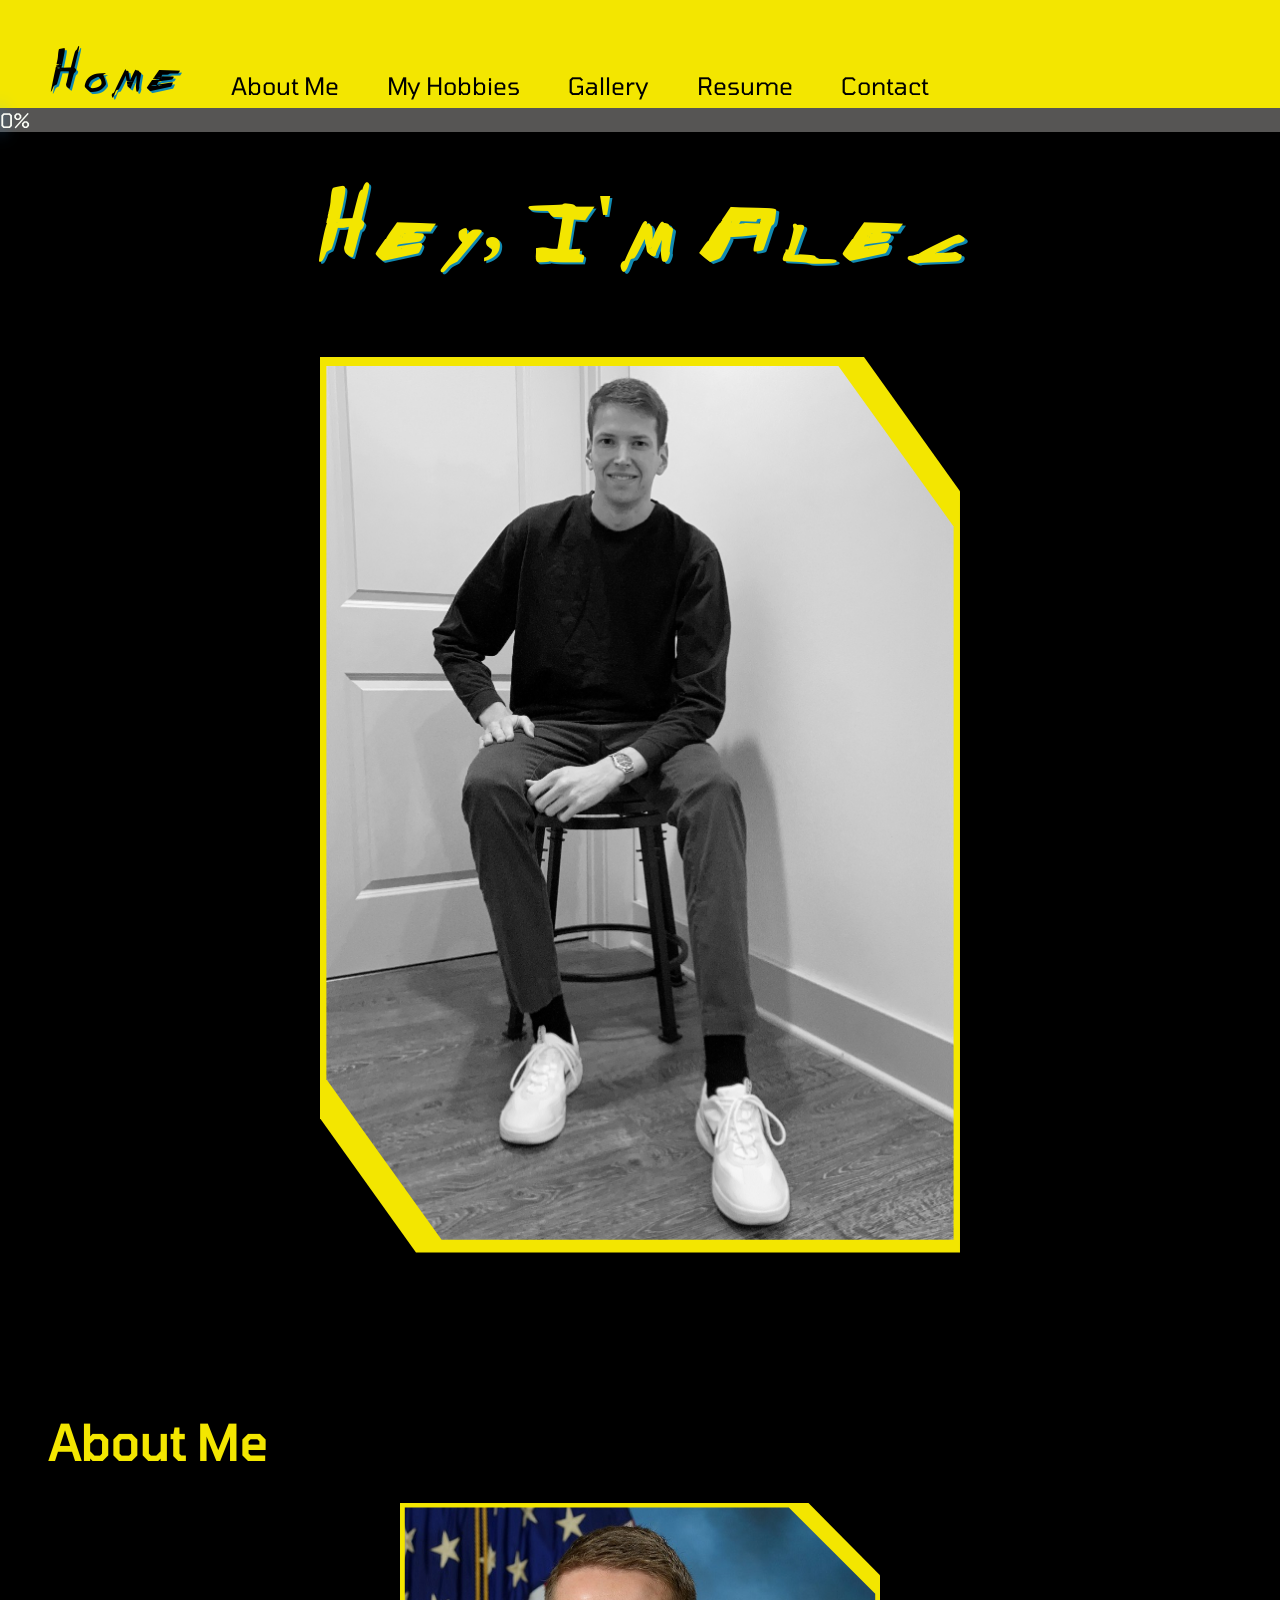
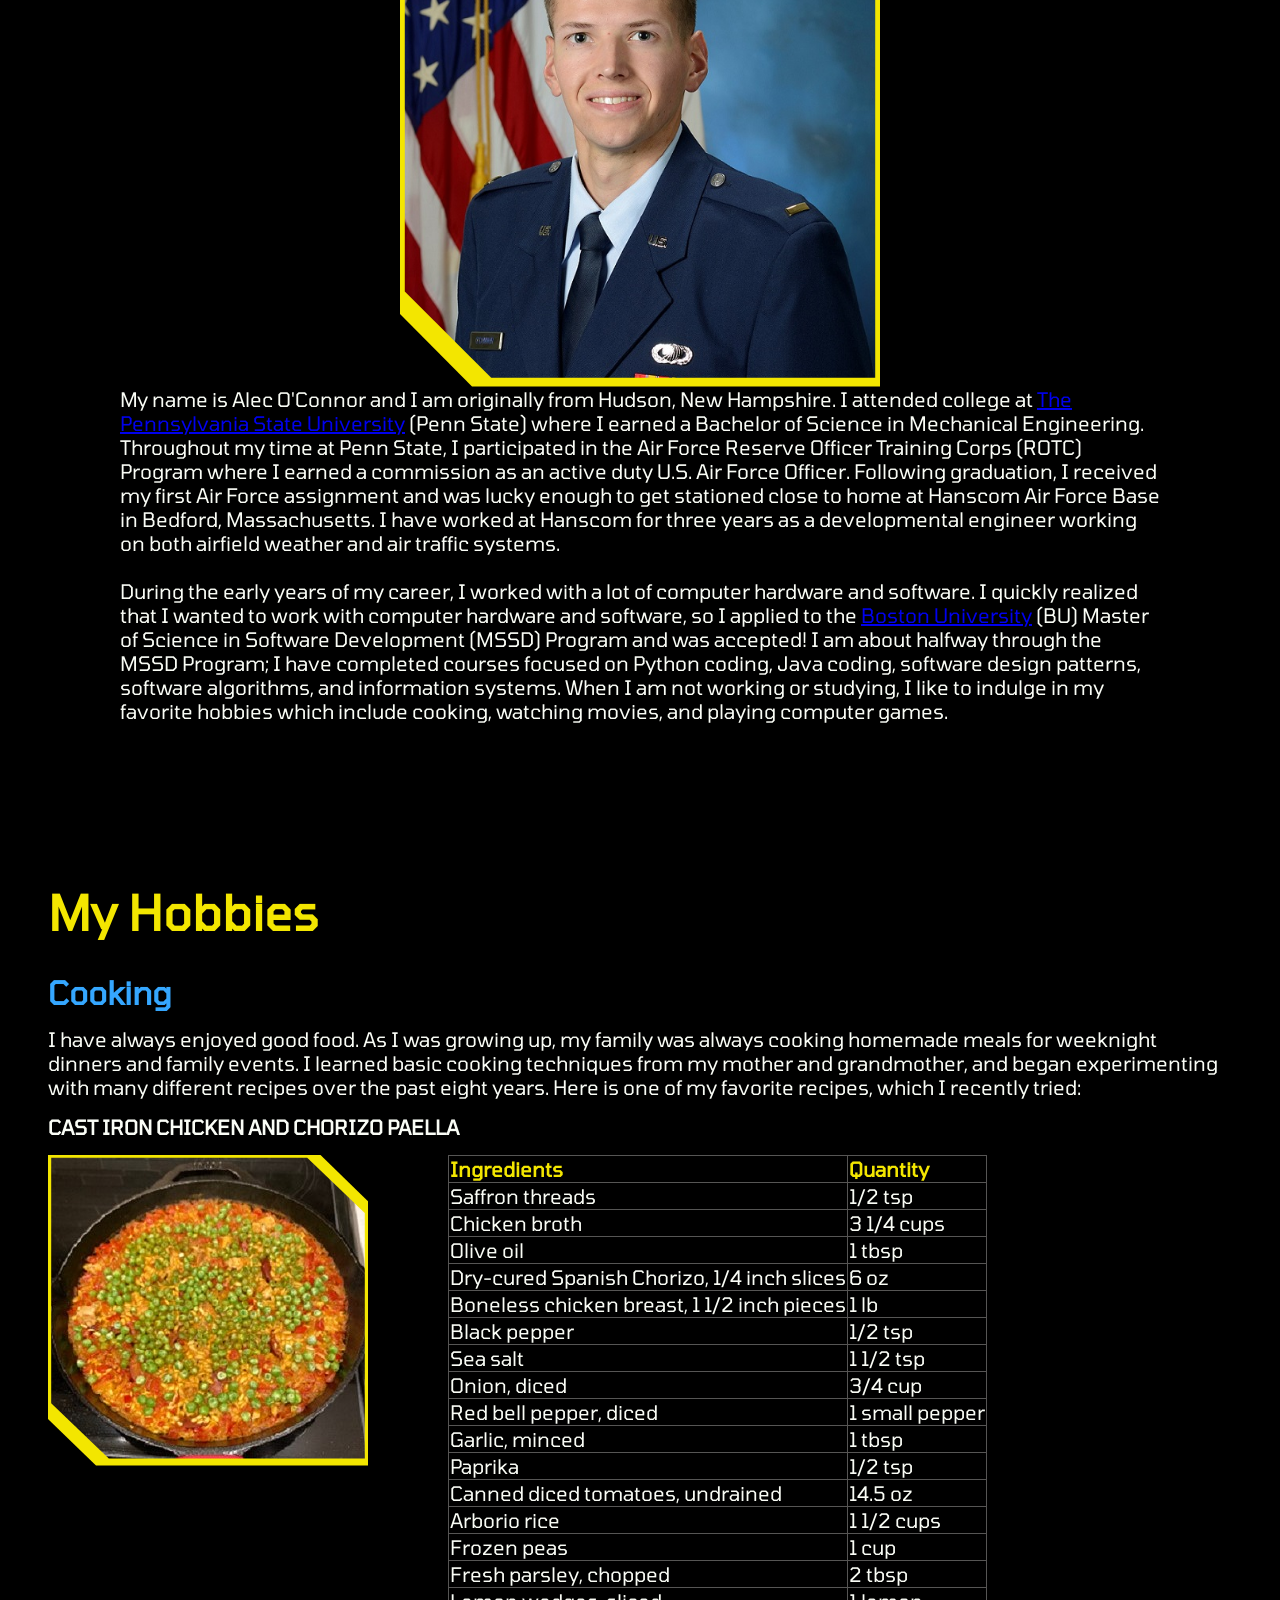
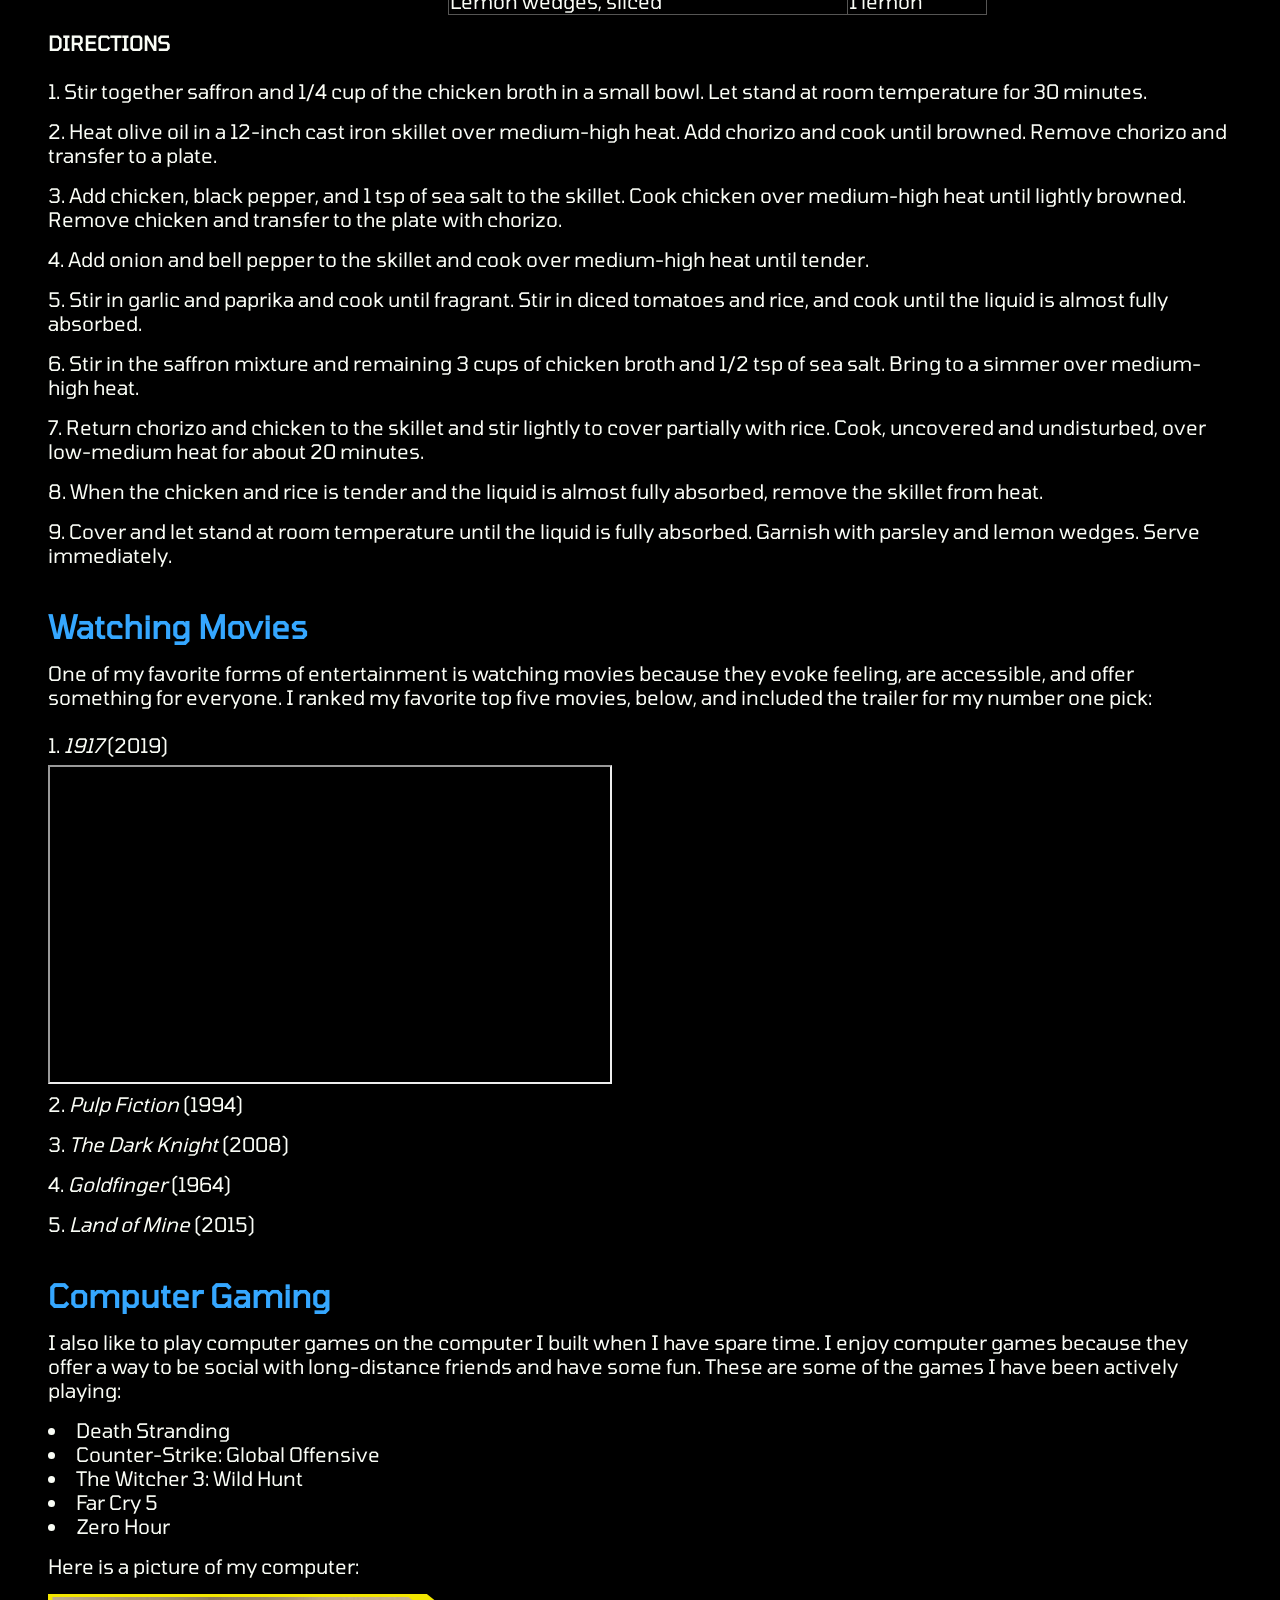
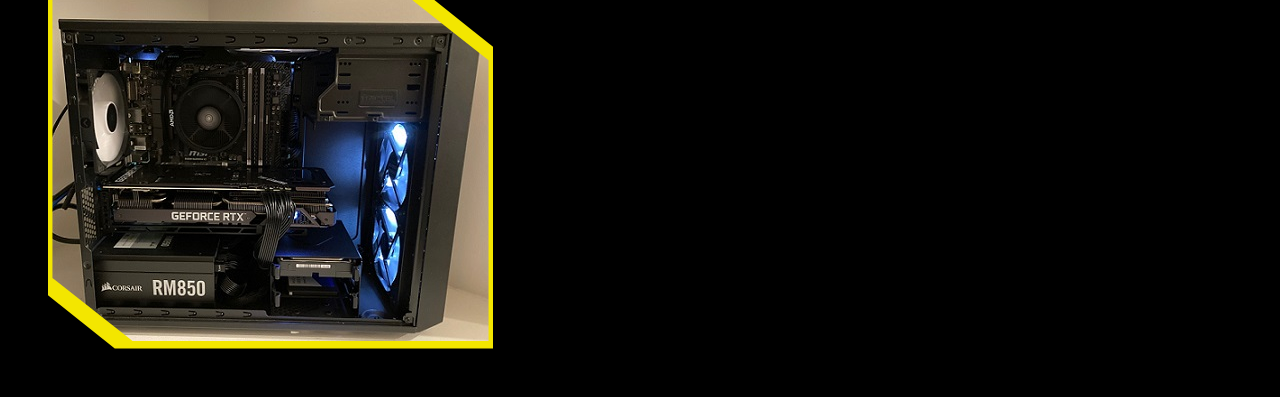
<file: index.html>
<!DOCTYPE html>
<html lang="en">
<head>
    <meta charset="UTF-8">
    <meta http-equiv="X-UA-Compatible" content="IE=edge">
    <meta name="viewport" content="width=device-width, initial-scale=1.0">
    <title>Alec's Website</title>
    <link href="style/stylesheet.css" rel="stylesheet">
    <script src="script/homescript.js" defer></script>
</head>
<body>
    <a id="home"></a>
    <header>
        <nav class="navContainer">
            <a id="homeNav" href="#home">Home</a>
            <a href="#aboutMe">About Me</a>
            <a href="#myHobbies">My Hobbies</a>
            <a href="gallery.html">Gallery</a>
            <a href="resume.html">Resume</a>
            <a href="contact.html">Contact</a>
        </nav>
        <div class="progressBar">
            <div class="progressBarInner">0%</div>
        </div>
    </header>
    <section class="titleContainer">
        <h1>Hey, I'm Alec</h1>
        <figure class="polygon">
            <img id="alecIndex" class="clipped" src="images/alecindex.jpeg" alt="A picture of Alec on a barstool."/>
        </figure>
    </section>
    <section id="aboutMe">
        <article class="aboutMeContainer">
            <h2>About Me</h2>
            <figure class="polygon">
                <img id="alecAF" class="clipped" src="images/alecairforce.jpg" alt="Alec's official Air Force photo."/>
            </figure>
            <p>
                My name is Alec O'Connor and I am originally from Hudson, New Hampshire. 
                I attended college at <a href="https://www.psu.edu/">The Pennsylvania 
                State University</a> (Penn State) where I earned a Bachelor of Science in 
                Mechanical Engineering. Throughout my time at Penn State, I 
                participated in the Air Force Reserve Officer Training Corps (ROTC) 
                Program where I earned a commission as an active duty U.S. Air Force 
                Officer. Following graduation, I received my first Air Force assignment 
                and was lucky enough to get stationed close to home at Hanscom Air Force 
                Base in Bedford, Massachusetts. I have worked at Hanscom for three years 
                as a developmental engineer working on both airfield weather and air 
                traffic systems.
                <br><br>
                During the early years of my career, I worked with a lot of computer hardware 
                and software. I quickly realized that I wanted to work with computer 
                hardware and software, so I applied to the <a href="https://www.bu.edu/">
                Boston University</a> (BU) Master of Science in Software Development 
                (MSSD) Program and was accepted! I am about halfway through the MSSD 
                Program; I have completed courses focused on Python coding, Java coding, 
                software design patterns, software algorithms, and information systems. 
                When I am not working or studying, I like to indulge in my favorite 
                hobbies which include cooking, watching movies, and playing computer games.
            </p>
        </article>
    </section>
    <section class="hobbyContainer">
        <h2 id="myHobbies">My Hobbies</h2>
        <article class="cookingContainer">
            <h3>Cooking</h3>
            <p>
                I have always enjoyed good food. As I was growing up, my family was 
                always cooking homemade meals for weeknight dinners and family events. 
                I learned basic cooking techniques from my mother and grandmother, and 
                began experimenting with many different recipes over the past eight years. 
                Here is one of my favorite recipes, which I recently tried:
            </p>
            <h4>Cast Iron Chicken and Chorizo Paella</h4>
            <figure class="polygon">
                <img id="paella" class="clipped" src="images/paella.jpg" alt="Cast iron chicken and chorizo paella dish"/>
            </figure>
            <table>
                <thead>
                    <tr>
                        <th scope="col">Ingredients</th>
                        <th scope="col">Quantity</th>
                    </tr>
                </thead>
                <tbody>
                    <tr>
                        <td>Saffron threads</td>
                        <td>1/2 tsp</td>
                    </tr>
                    <tr>
                        <td>Chicken broth</td>
                        <td>3 1/4 cups</td>
                    </tr>
                    <tr>
                        <td>Olive oil</td>
                        <td>1 tbsp</td>
                    </tr>
                    <tr>
                        <td>Dry-cured Spanish Chorizo, 1/4 inch slices</td>
                        <td>6 oz</td>
                    </tr>
                    <tr>
                        <td>Boneless chicken breast, 1 1/2 inch pieces</td>
                        <td>1 lb</td>
                    </tr>
                    <tr>
                        <td>Black pepper</td>
                        <td>1/2 tsp</td>
                    </tr>
                    <tr>
                        <td>Sea salt</td>
                        <td>1 1/2 tsp</td>
                    </tr>
                    <tr>
                        <td>Onion, diced</td>
                        <td>3/4 cup</td>
                    </tr>
                    <tr>
                        <td>Red bell pepper, diced</td>
                        <td>1 small pepper</td>
                    </tr>
                    <tr>
                        <td>Garlic, minced</td>
                        <td>1 tbsp</td>
                    </tr>
                    <tr>
                        <td>Paprika</td>
                        <td>1/2 tsp</td>
                    </tr>
                    <tr>
                        <td>Canned diced tomatoes, undrained</td>
                        <td>14.5 oz</td>
                    </tr>
                    <tr>
                        <td>Arborio rice</td>
                        <td>1 1/2 cups</td>
                    </tr>
                    <tr>
                        <td>Frozen peas</td>
                        <td>1 cup</td>
                    </tr>
                    <tr>
                        <td>Fresh parsley, chopped</td>
                        <td>2 tbsp</td>
                    </tr>
                    <tr>
                        <td>Lemon wedges, sliced</td>
                        <td>1 lemon</td>
                    </tr>
                </tbody>
            </table>
            <h4>Directions</h4>
            <ol>
                <li>
                    Stir together saffron and 1/4 cup of the chicken broth in a 
                    small bowl. Let stand at room temperature for 30 minutes.
                </li>
                <li>
                    Heat olive oil in a 12-inch cast iron skillet over medium-high 
                    heat. Add chorizo and cook until browned. Remove chorizo and 
                    transfer to a plate.
                </li>
                <li>
                    Add chicken, black pepper, and 1 tsp of sea salt to the skillet. 
                    Cook chicken over medium-high heat until lightly browned. Remove 
                    chicken and transfer to the plate with chorizo.
                </li>
                <li>
                    Add onion and bell pepper to the skillet and cook over 
                    medium-high heat until tender.
                </li>
                <li>
                    Stir in garlic and paprika and cook until fragrant. Stir in 
                    diced tomatoes and rice, and cook until the liquid is almost 
                    fully absorbed.
                </li>
                <li>
                    Stir in the saffron mixture and remaining 3 cups of chicken 
                    broth and 1/2 tsp of sea salt. Bring to a simmer over 
                    medium-high heat.
                </li>
                <li>
                    Return chorizo and chicken to the skillet and stir lightly to 
                    cover partially with rice. Cook, uncovered and undisturbed, 
                    over low-medium heat for about 20 minutes.
                </li>
                <li>
                    When the chicken and rice is tender and the liquid is almost 
                    fully absorbed, remove the skillet from heat.
                </li>
                <li>
                    Cover and let stand at room temperature until the liquid is 
                    fully absorbed. Garnish with parsley and lemon wedges. 
                    Serve immediately.
                </li>
            </ol>
        </article>
        <article class="movieContainer">
            <h3>Watching Movies</h3>
            <p>
                One of my favorite forms of entertainment is watching movies because 
                they evoke feeling, are accessible, and offer something for everyone. 
                I ranked my favorite top five movies, below, and included the trailer 
                for my number one pick:
            </p>
            <ol>
                <li><i>1917</i> (2019)</li>
            </ol>
            <iframe width="560" height="315" src="https://www.youtube.com/embed/YqNYrYUiMfg" 
            title="YouTube video player" allow="accelerometer; autoplay; 
            clipboard-write; encrypted-media; gyroscope; picture-in-picture" 
            allowfullscreen>
            </iframe>
            <ol start="2">
                <li><i>Pulp Fiction</i> (1994)</li>
                <li><i>The Dark Knight</i> (2008)</li>
                <li><i>Goldfinger</i> (1964)</li>
                <li><i>Land of Mine</i> (2015)</li>
            </ol>
        </article>
        <article class="computerContainer">
            <h3>Computer Gaming</h3>
            <p class="indent">
                I also like to play computer games on the computer I built when I have 
                spare time. I enjoy computer games because they offer a way to be social 
                with long-distance friends and have some fun. These are some of the 
                games I have been actively playing:
            </p>
            <ul>
                <li>Death Stranding</li>
                <li>Counter-Strike: Global Offensive</li>
                <li>The Witcher 3: Wild Hunt</li>
                <li>Far Cry 5</li>
                <li>Zero Hour</li>
            </ul>
            <p>Here is a picture of my computer:</p>
            <figure class="polygon">
                <img id="computerImage" class="clipped" src="images/gamingpc.jpg" alt="Alec's gaming computer"/>
            </figure>
        </article>
    </section>
</body>
</html>
</file>
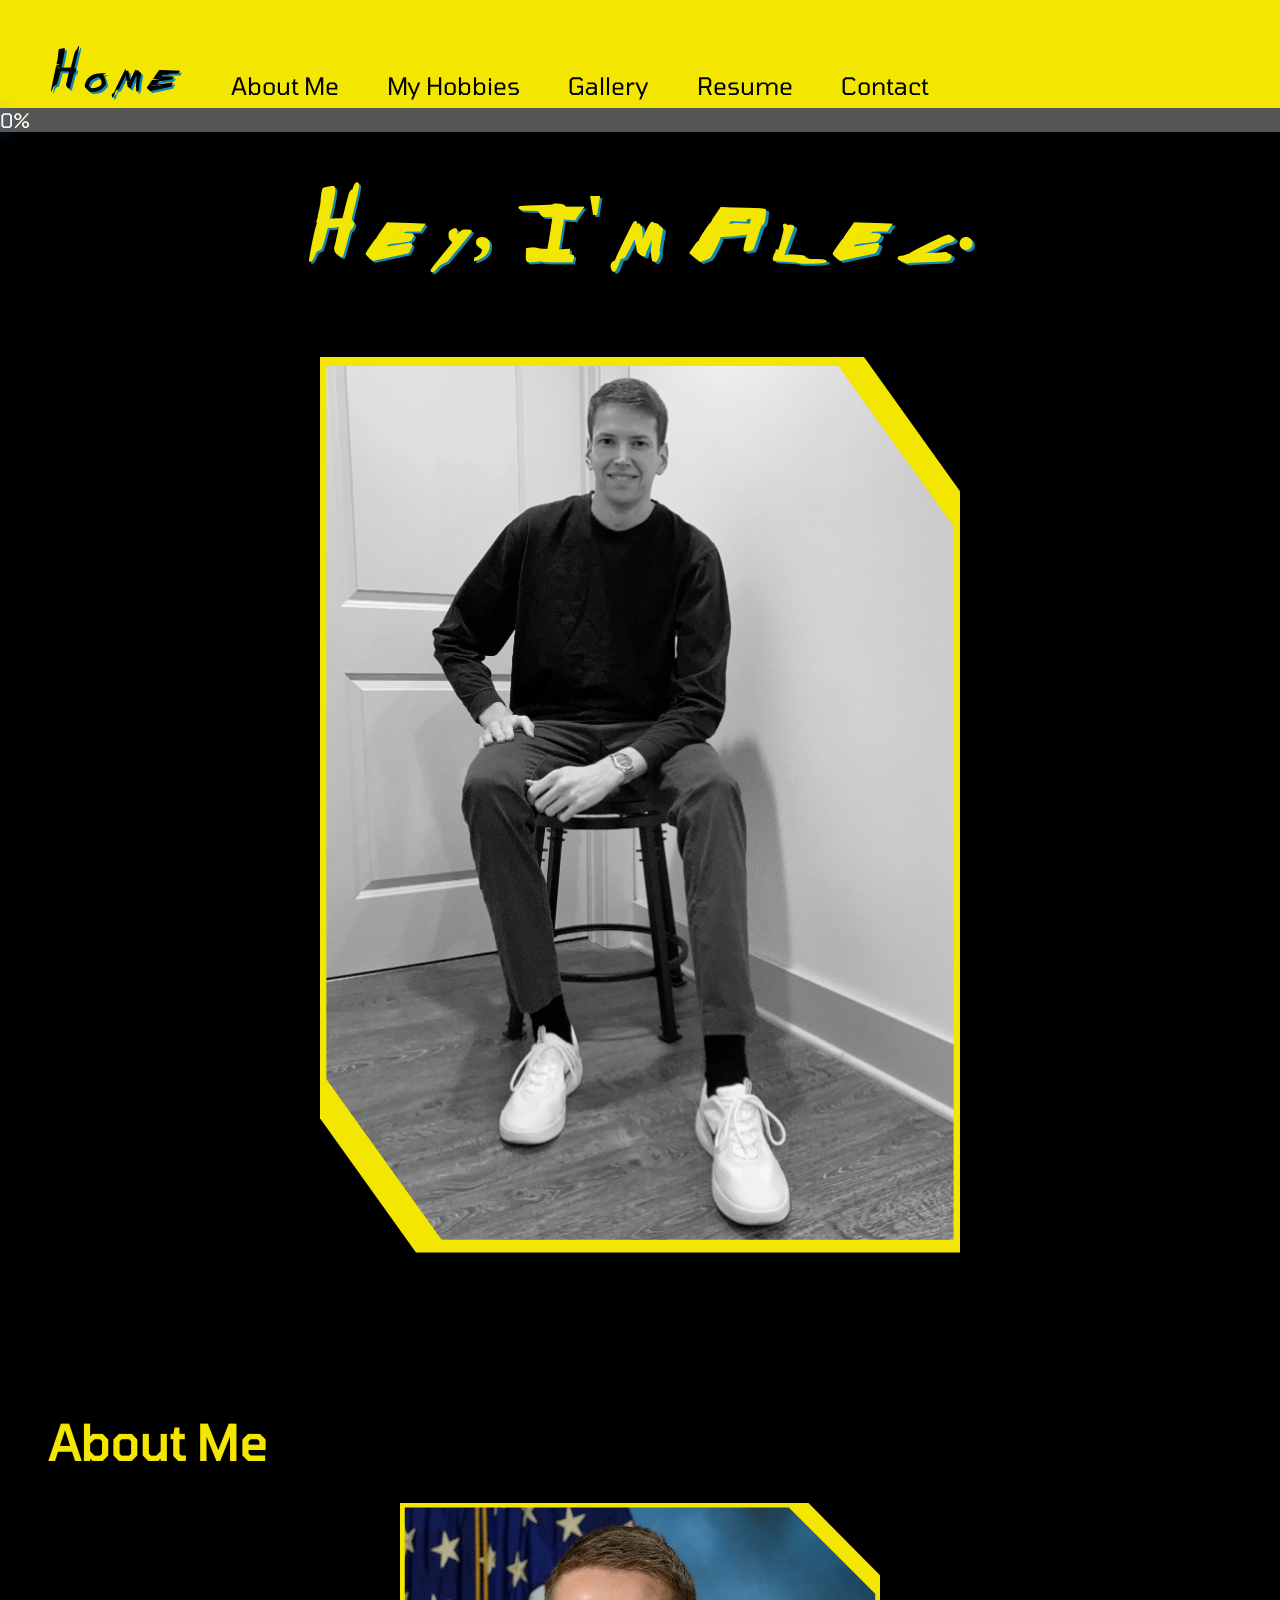
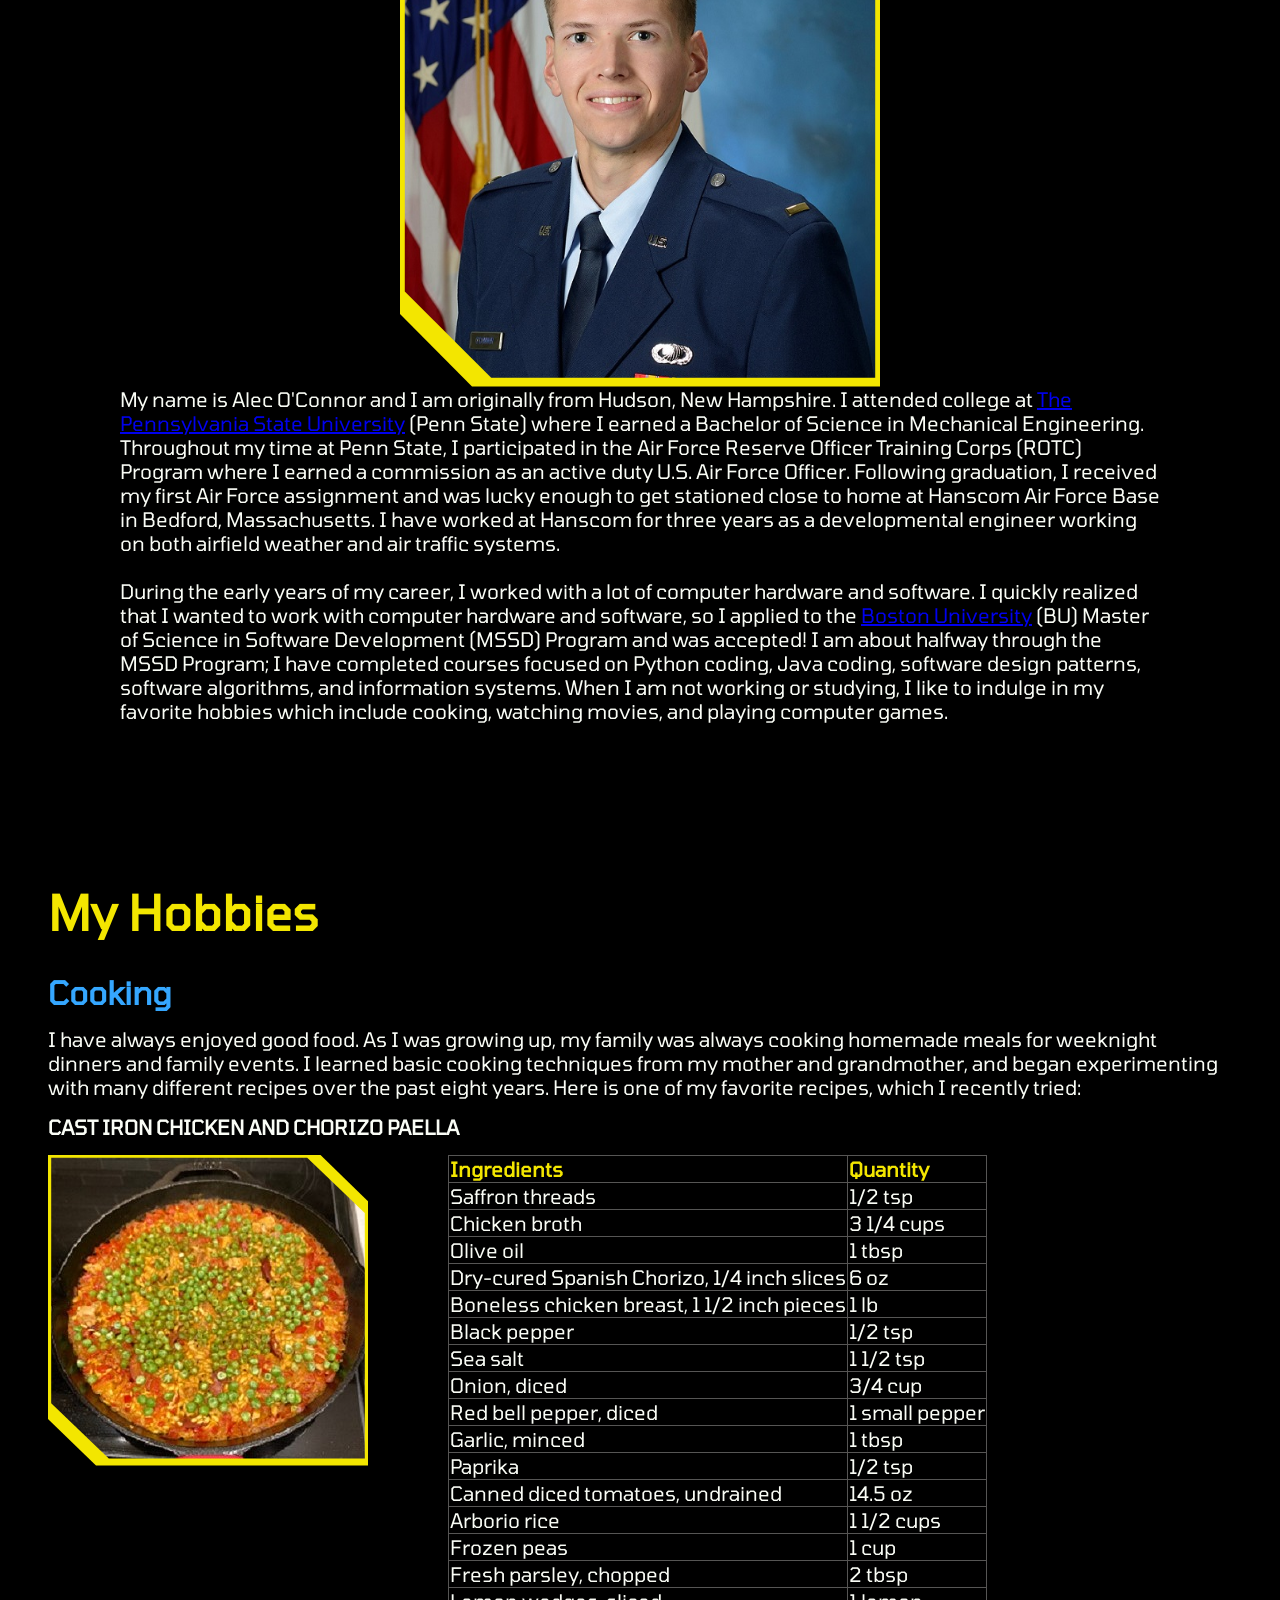
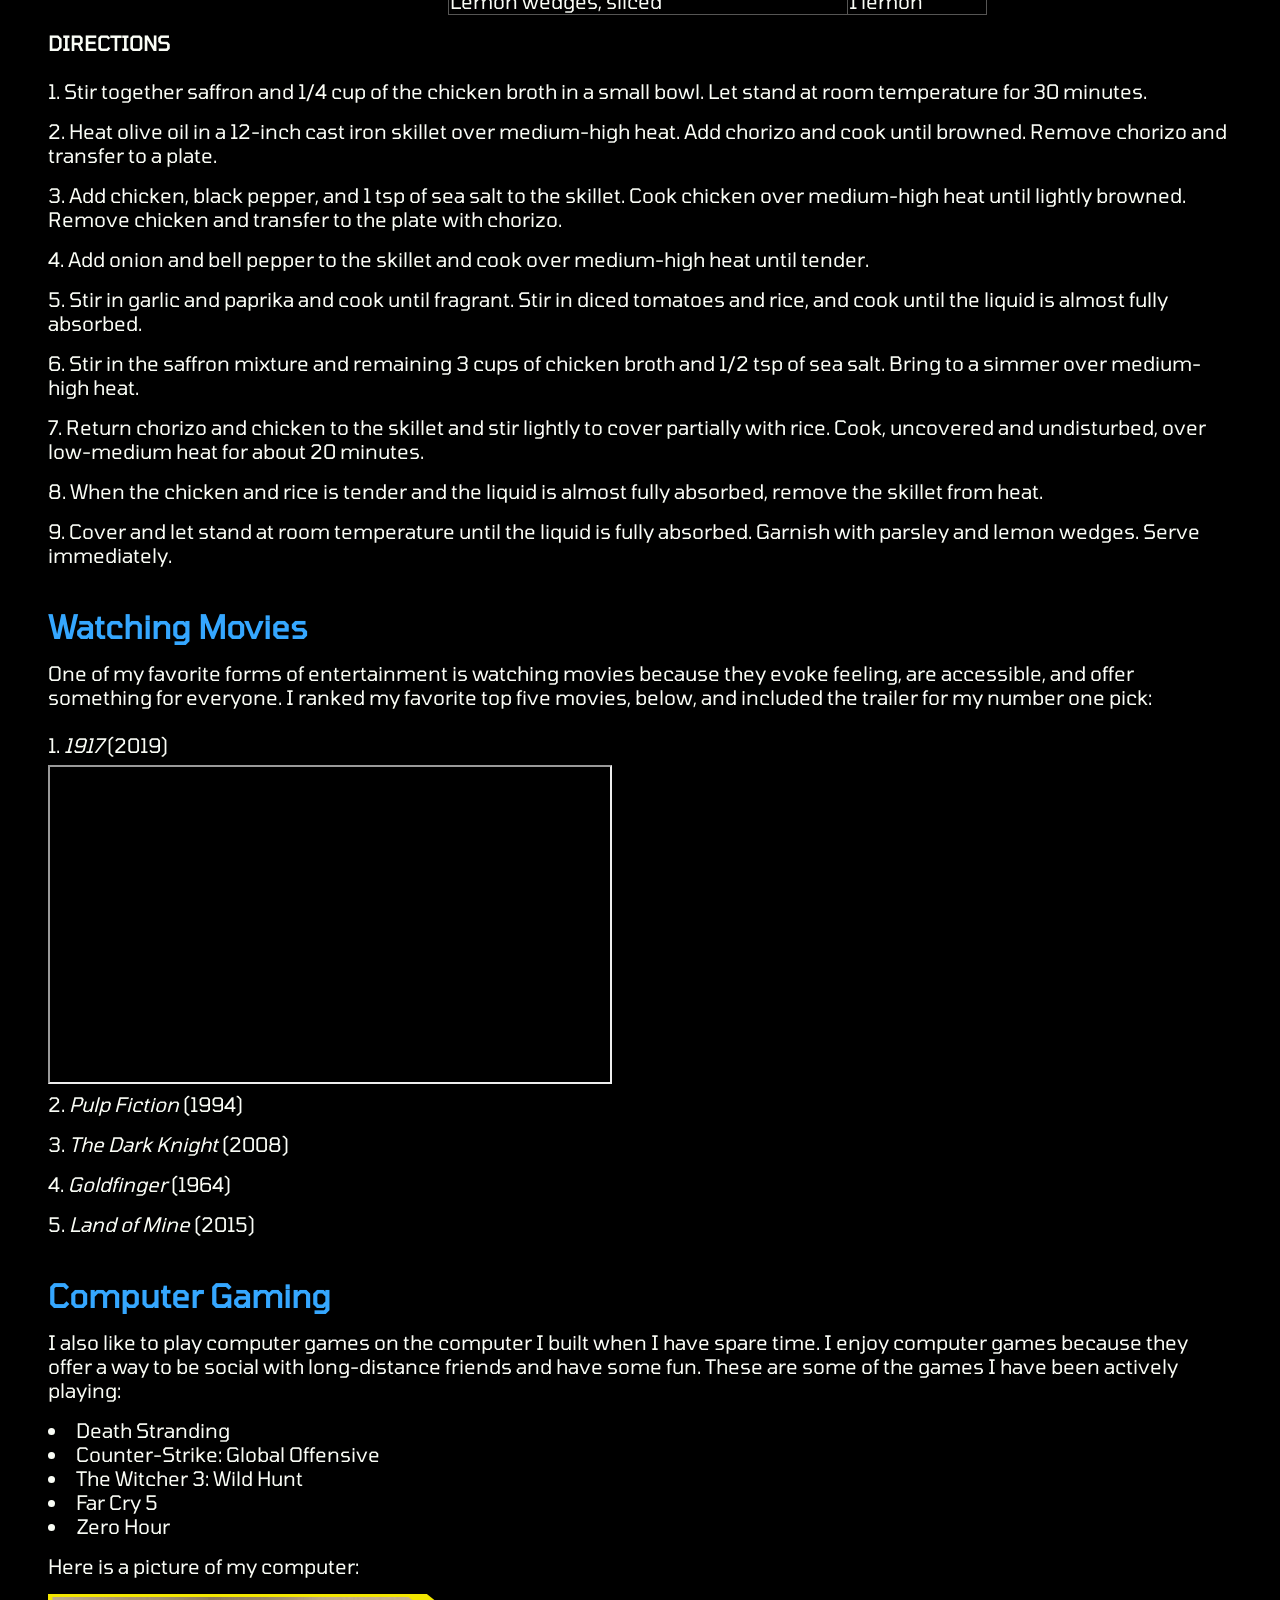
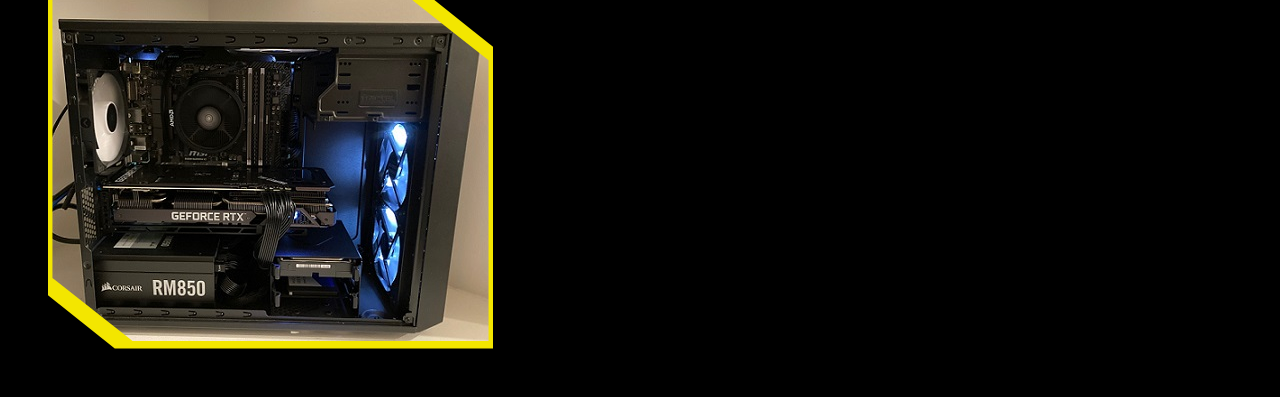
<file: classproject/index.html>
<!DOCTYPE html>
<html lang="en">
<head>
    <meta charset="UTF-8">
    <meta http-equiv="X-UA-Compatible" content="IE=edge">
    <meta name="viewport" content="width=device-width, initial-scale=1.0">
    <title>Alec's Website</title>
    <link href="style/stylesheet.css" rel="stylesheet">
    <script src="script/homescript.js" defer></script>
</head>
<body>
    <a id="home"></a>
    <header>
        <nav class="navContainer">
            <a id="homeNav" href="#home">Home</a>
            <a href="#aboutMe">About Me</a>
            <a href="#myHobbies">My Hobbies</a>
            <a href="gallery.html">Gallery</a>
            <a href="resume.html">Resume</a>
            <a href="contact.html">Contact</a>
        </nav>
        <div class="progressBar">
            <div class="progressBarInner">0%</div>
        </div>
    </header>
    <section class="titleContainer">
        <h1>Hey, I'm Alec.</h1>
        <figure class="polygon">
            <img id="alecIndex" class="clipped" src="images/alecindex.jpeg" alt="A picture of Alec on a barstool."/>
        </figure>
    </section>
    <section id="aboutMe">
        <article class="aboutMeContainer">
            <h2>About Me</h2>
            <figure class="polygon">
                <img id="alecAF" class="clipped" src="images/alecairforce.jpg" alt="Alec's official Air Force photo."/>
            </figure>
            <p>
                My name is Alec O'Connor and I am originally from Hudson, New Hampshire. 
                I attended college at <a href="https://www.psu.edu/">The Pennsylvania 
                State University</a> (Penn State) where I earned a Bachelor of Science in 
                Mechanical Engineering. Throughout my time at Penn State, I 
                participated in the Air Force Reserve Officer Training Corps (ROTC) 
                Program where I earned a commission as an active duty U.S. Air Force 
                Officer. Following graduation, I received my first Air Force assignment 
                and was lucky enough to get stationed close to home at Hanscom Air Force 
                Base in Bedford, Massachusetts. I have worked at Hanscom for three years 
                as a developmental engineer working on both airfield weather and air 
                traffic systems.
                <br><br>
                During the early years of my career, I worked with a lot of computer hardware 
                and software. I quickly realized that I wanted to work with computer 
                hardware and software, so I applied to the <a href="https://www.bu.edu/">
                Boston University</a> (BU) Master of Science in Software Development 
                (MSSD) Program and was accepted! I am about halfway through the MSSD 
                Program; I have completed courses focused on Python coding, Java coding, 
                software design patterns, software algorithms, and information systems. 
                When I am not working or studying, I like to indulge in my favorite 
                hobbies which include cooking, watching movies, and playing computer games.
            </p>
        </article>
    </section>
    <section class="hobbyContainer">
        <h2 id="myHobbies">My Hobbies</h2>
        <article class="cookingContainer">
            <h3>Cooking</h3>
            <p>
                I have always enjoyed good food. As I was growing up, my family was 
                always cooking homemade meals for weeknight dinners and family events. 
                I learned basic cooking techniques from my mother and grandmother, and 
                began experimenting with many different recipes over the past eight years. 
                Here is one of my favorite recipes, which I recently tried:
            </p>
            <h4>Cast Iron Chicken and Chorizo Paella</h4>
            <figure class="polygon">
                <img id="paella" class="clipped" src="images/paella.jpg" alt="Cast iron chicken and chorizo paella dish"/>
            </figure>
            <table>
                <thead>
                    <tr>
                        <th scope="col">Ingredients</th>
                        <th scope="col">Quantity</th>
                    </tr>
                </thead>
                <tbody>
                    <tr>
                        <td>Saffron threads</td>
                        <td>1/2 tsp</td>
                    </tr>
                    <tr>
                        <td>Chicken broth</td>
                        <td>3 1/4 cups</td>
                    </tr>
                    <tr>
                        <td>Olive oil</td>
                        <td>1 tbsp</td>
                    </tr>
                    <tr>
                        <td>Dry-cured Spanish Chorizo, 1/4 inch slices</td>
                        <td>6 oz</td>
                    </tr>
                    <tr>
                        <td>Boneless chicken breast, 1 1/2 inch pieces</td>
                        <td>1 lb</td>
                    </tr>
                    <tr>
                        <td>Black pepper</td>
                        <td>1/2 tsp</td>
                    </tr>
                    <tr>
                        <td>Sea salt</td>
                        <td>1 1/2 tsp</td>
                    </tr>
                    <tr>
                        <td>Onion, diced</td>
                        <td>3/4 cup</td>
                    </tr>
                    <tr>
                        <td>Red bell pepper, diced</td>
                        <td>1 small pepper</td>
                    </tr>
                    <tr>
                        <td>Garlic, minced</td>
                        <td>1 tbsp</td>
                    </tr>
                    <tr>
                        <td>Paprika</td>
                        <td>1/2 tsp</td>
                    </tr>
                    <tr>
                        <td>Canned diced tomatoes, undrained</td>
                        <td>14.5 oz</td>
                    </tr>
                    <tr>
                        <td>Arborio rice</td>
                        <td>1 1/2 cups</td>
                    </tr>
                    <tr>
                        <td>Frozen peas</td>
                        <td>1 cup</td>
                    </tr>
                    <tr>
                        <td>Fresh parsley, chopped</td>
                        <td>2 tbsp</td>
                    </tr>
                    <tr>
                        <td>Lemon wedges, sliced</td>
                        <td>1 lemon</td>
                    </tr>
                </tbody>
            </table>
            <h4>Directions</h4>
            <ol>
                <li>
                    Stir together saffron and 1/4 cup of the chicken broth in a 
                    small bowl. Let stand at room temperature for 30 minutes.
                </li>
                <li>
                    Heat olive oil in a 12-inch cast iron skillet over medium-high 
                    heat. Add chorizo and cook until browned. Remove chorizo and 
                    transfer to a plate.
                </li>
                <li>
                    Add chicken, black pepper, and 1 tsp of sea salt to the skillet. 
                    Cook chicken over medium-high heat until lightly browned. Remove 
                    chicken and transfer to the plate with chorizo.
                </li>
                <li>
                    Add onion and bell pepper to the skillet and cook over 
                    medium-high heat until tender.
                </li>
                <li>
                    Stir in garlic and paprika and cook until fragrant. Stir in 
                    diced tomatoes and rice, and cook until the liquid is almost 
                    fully absorbed.
                </li>
                <li>
                    Stir in the saffron mixture and remaining 3 cups of chicken 
                    broth and 1/2 tsp of sea salt. Bring to a simmer over 
                    medium-high heat.
                </li>
                <li>
                    Return chorizo and chicken to the skillet and stir lightly to 
                    cover partially with rice. Cook, uncovered and undisturbed, 
                    over low-medium heat for about 20 minutes.
                </li>
                <li>
                    When the chicken and rice is tender and the liquid is almost 
                    fully absorbed, remove the skillet from heat.
                </li>
                <li>
                    Cover and let stand at room temperature until the liquid is 
                    fully absorbed. Garnish with parsley and lemon wedges. 
                    Serve immediately.
                </li>
            </ol>
        </article>
        <article class="movieContainer">
            <h3>Watching Movies</h3>
            <p>
                One of my favorite forms of entertainment is watching movies because 
                they evoke feeling, are accessible, and offer something for everyone. 
                I ranked my favorite top five movies, below, and included the trailer 
                for my number one pick:
            </p>
            <ol>
                <li><i>1917</i> (2019)</li>
            </ol>
            <iframe width="560" height="315" src="https://www.youtube.com/embed/YqNYrYUiMfg" 
            title="YouTube video player" allow="accelerometer; autoplay; 
            clipboard-write; encrypted-media; gyroscope; picture-in-picture" 
            allowfullscreen>
            </iframe>
            <ol start="2">
                <li><i>Pulp Fiction</i> (1994)</li>
                <li><i>The Dark Knight</i> (2008)</li>
                <li><i>Goldfinger</i> (1964)</li>
                <li><i>Land of Mine</i> (2015)</li>
            </ol>
        </article>
        <article class="computerContainer">
            <h3>Computer Gaming</h3>
            <p class="indent">
                I also like to play computer games on the computer I built when I have 
                spare time. I enjoy computer games because they offer a way to be social 
                with long-distance friends and have some fun. These are some of the 
                games I have been actively playing:
            </p>
            <ul>
                <li>Death Stranding</li>
                <li>Counter-Strike: Global Offensive</li>
                <li>The Witcher 3: Wild Hunt</li>
                <li>Far Cry 5</li>
                <li>Zero Hour</li>
            </ul>
            <p>Here is a picture of my computer:</p>
            <figure class="polygon">
                <img id="computerImage" class="clipped" src="images/gamingpc.jpg" alt="Alec's gaming computer"/>
            </figure>
        </article>
    </section>
</body>
</html>
</file>
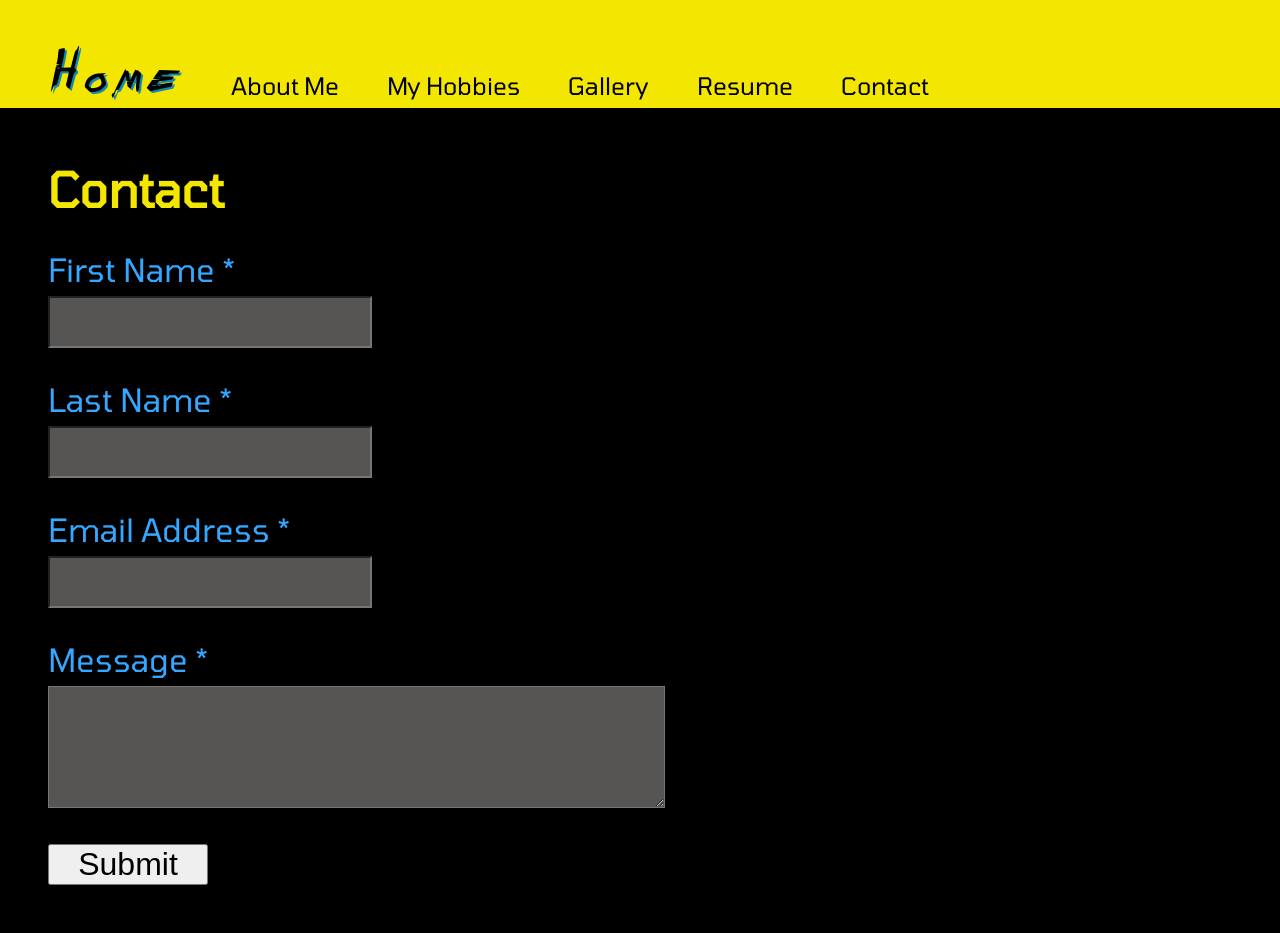
<file: contact.html>
<!DOCTYPE html>
<html lang="en">
<head>
    <meta charset="UTF-8">
    <meta http-equiv="X-UA-Compatible" content="IE=edge">
    <meta name="viewport" content="width=device-width, initial-scale=1.0">
    <title>Contact</title>
    <link href="style/stylesheet.css" rel="stylesheet">
    <script src="script/formvalidation.js" defer></script>
</head>
<body>
    <header>
        <nav class="navContainer">
            <a id="homeNav" href="index.html">Home</a>
            <a href="index.html#aboutMe">About Me</a>
            <a href="index.html#myHobbies">My Hobbies</a>
            <a href="gallery.html">Gallery</a>
            <a href="resume.html">Resume</a>
            <a href="contact.html">Contact</a>
        </nav>
    </header>
    <section>
        <form id="contactForm" name="contactForm" class="formContainer" action="" method="" novalidate>
            <h2>Contact</h2>
            <label for="firstName">First Name *</label>
            <p><input type="text" name="firstName" id="firstName" required></p>
            <p><span id=firstNameError></span></p>
            <label for="lastName">Last Name *</label>
            <p><input type="text" name="lastName" id="lastName" required></p>
            <p><span id=lastNameError></span></p>
            <label for="email">Email Address *</label>
            <p><input type="email" name="email" id="email" required></p>
            <p><span id="emailError"></span></p>
            <label for="message">Message *</label>
            <p><textarea name="message" id="message" cols="50" rows="5" required></textarea></p>
            <p><span id="messageError"></span></p>
            <button>Submit</button>
        </form>
    </section>
</body>
</html>
</file>
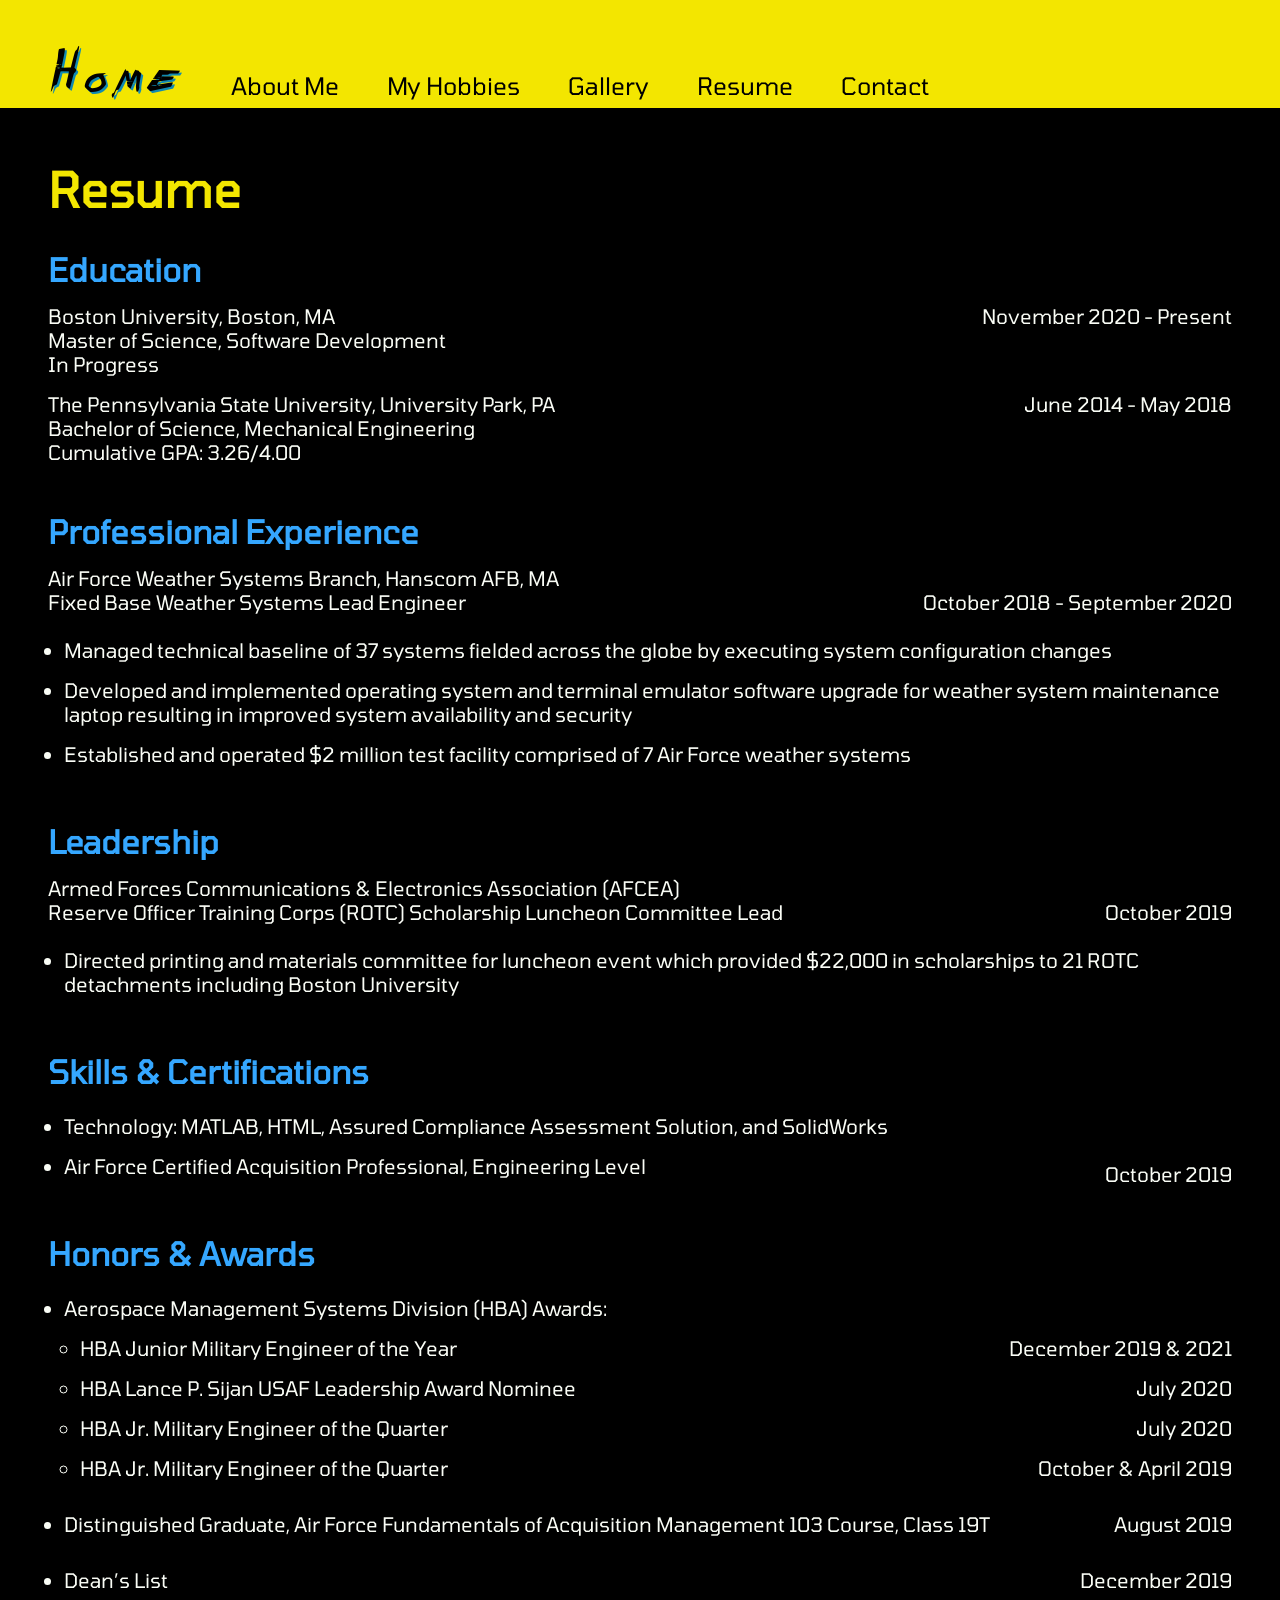
<file: resume.html>
<!DOCTYPE html>
<html lang="en">
<head>
    <meta charset="UTF-8">
    <meta http-equiv="X-UA-Compatible" content="IE=edge">
    <meta name="viewport" content="width=device-width, initial-scale=1.0">
    <title>Resume</title>
    <link href="style/stylesheet.css" rel="stylesheet">
</head>
<body>
    <header>
        <nav class="navContainer">
            <a id="homeNav" href="index.html">Home</a>
            <a href="index.html#aboutMe">About Me</a>
            <a href="index.html#myHobbies">My Hobbies</a>
            <a href="gallery.html">Gallery</a>
            <a href="resume.html">Resume</a>
            <a href="contact.html">Contact</a>
        </nav>
    </header>
    <article class="resumeContainer">
        <h2>Resume</h2>
        <section class="sectionContainer">
            <h3>Education</h3>
            <div class="educationBox">
                <p>Boston University, Boston, MA<br>
                    Master of Science, Software Development<br>
                    In Progress
                </p>
                <p>November 2020 - Present</p>
            </div>
            <div class="educationBox">
                <p>The Pennsylvania State University, University Park, PA<br>
                    Bachelor of Science, Mechanical Engineering<br>
                    Cumulative GPA: 3.26/4.00
                </p>
                <p>June 2014 - May 2018</p>
            </div>
        </section>
        <section class="sectionContainer">
            <h3>Professional Experience</h3>
            <div class="experienceBox">
                <p>Air Force Weather Systems Branch, Hanscom AFB, MA<br>
                    Fixed Base Weather Systems Lead Engineer
                </p>
                <p>October 2018 - September 2020</p>
            </div>
            <div class="experienceBox">
                <ul>
                    <li>Managed technical baseline of 37 systems fielded across the globe by executing system configuration changes</li>
                    <li>Developed and implemented operating system and terminal emulator software upgrade for weather system maintenance 
                        laptop resulting in improved system availability and security</li>
                    <li>Established and operated $2 million test facility comprised of 7 Air Force weather systems</li>
                </ul>
            </div>
        </section>
        <section class="sectionContainer">
            <h3>Leadership</h3>
            <div class="leadershipBox">
                <p>Armed Forces Communications & Electronics Association (AFCEA)<br>
                    Reserve Officer Training Corps (ROTC) Scholarship Luncheon Committee Lead
                </p>
                <p>October 2019</p>
            </div>
            <div class="leadershipBox">
                <ul>
                    <li>Directed printing and materials committee for luncheon event which provided $22,000 in scholarships to 21 ROTC detachments 
                        including Boston University</li>
                </ul>
            </div>
        </section>
        <section class="sectionContainer">
            <h3>Skills & Certifications</h3>
            <div class="skillsBox">
                <ul>
                    <li>Technology: MATLAB, HTML, Assured Compliance Assessment Solution, and SolidWorks</li>
                    <li>Air Force Certified Acquisition Professional, Engineering Level</li>
                </ul>
            <p>October 2019</p>
            </div>
        </section>
        <section class="sectionContainer">
            <h3>Honors & Awards</h3>
            <div class="honorsBox">
                <ul>
                    <li>Aerospace Management Systems Division (HBA) Awards:</li>
                    <ul>
                        <li>HBA Junior Military Engineer of the Year</li>
                        <li>HBA Lance P. Sijan USAF Leadership Award Nominee</li>
                        <li>HBA Jr. Military Engineer of the Quarter</li>
                        <li>HBA Jr. Military Engineer of the Quarter </li>
                    </ul>
                </ul>
                <p>
                    December 2019 & 2021<br>
                    July 2020<br>
                    July 2020<br>
                    October & April 2019
                </p>
            </div>
            <div class="honorsBox">
                <ul>
                    <li>Distinguished Graduate, Air Force Fundamentals of Acquisition Management 103 Course, Class 19T
                    </li>
                </ul>
                <p>
                    August 2019
                </p>
            </div>

            <div class="honorsBox">
                <ul>
                    <li>Dean’s List</li>
                </ul>
                <p>
                    December 2019
                </p>
            </div>
        </section>
    </article>
</body>
</html>
</file>
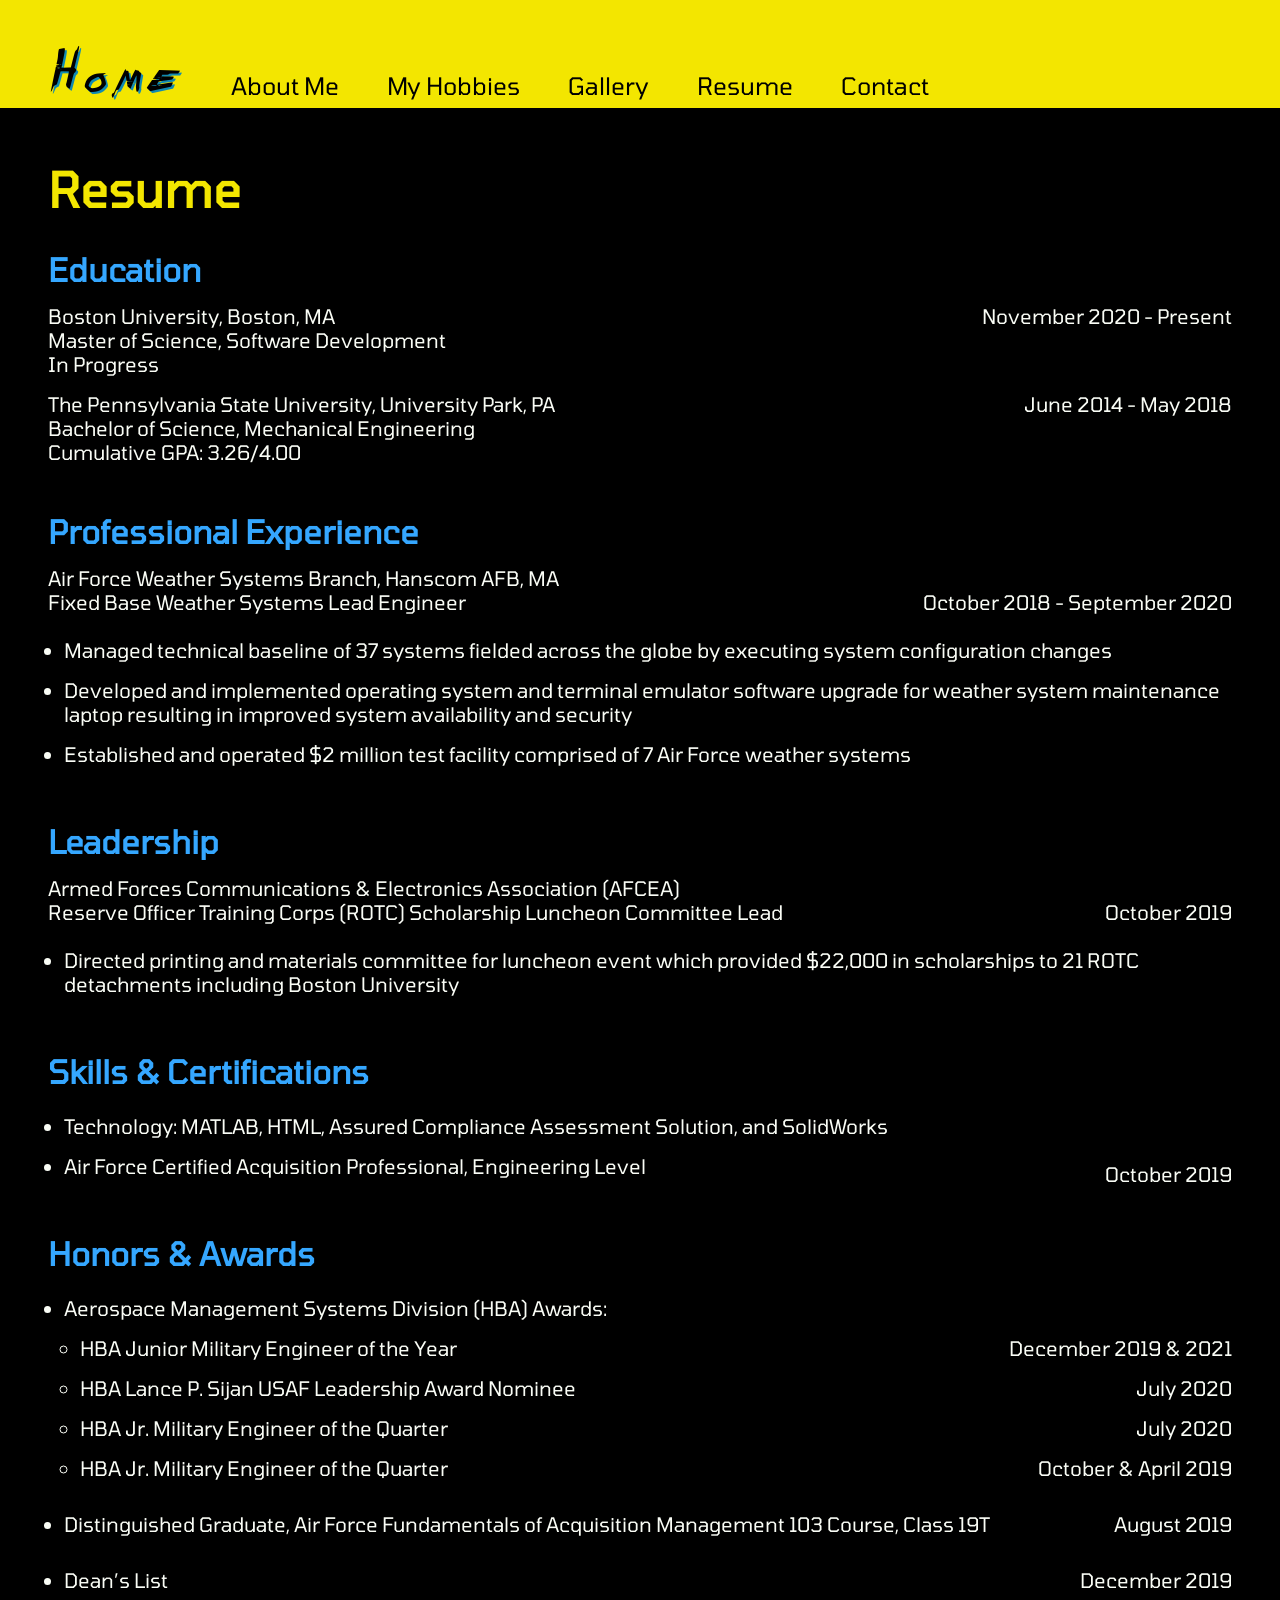
<file: classproject/resume.html>
<!DOCTYPE html>
<html lang="en">
<head>
    <meta charset="UTF-8">
    <meta http-equiv="X-UA-Compatible" content="IE=edge">
    <meta name="viewport" content="width=device-width, initial-scale=1.0">
    <title>Resume</title>
    <link href="style/stylesheet.css" rel="stylesheet">
</head>
<body>
    <header>
        <nav class="navContainer">
            <a id="homeNav" href="index.html">Home</a>
            <a href="index.html#aboutMe">About Me</a>
            <a href="index.html#myHobbies">My Hobbies</a>
            <a href="gallery.html">Gallery</a>
            <a href="resume.html">Resume</a>
            <a href="contact.html">Contact</a>
        </nav>
    </header>
    <article class="resumeContainer">
        <h2>Resume</h2>
        <section class="sectionContainer">
            <h3>Education</h3>
            <div class="educationBox">
                <p>Boston University, Boston, MA<br>
                    Master of Science, Software Development<br>
                    In Progress
                </p>
                <p>November 2020 - Present</p>
            </div>
            <div class="educationBox">
                <p>The Pennsylvania State University, University Park, PA<br>
                    Bachelor of Science, Mechanical Engineering<br>
                    Cumulative GPA: 3.26/4.00
                </p>
                <p>June 2014 - May 2018</p>
            </div>
        </section>
        <section class="sectionContainer">
            <h3>Professional Experience</h3>
            <div class="experienceBox">
                <p>Air Force Weather Systems Branch, Hanscom AFB, MA<br>
                    Fixed Base Weather Systems Lead Engineer
                </p>
                <p>October 2018 - September 2020</p>
            </div>
            <div class="experienceBox">
                <ul>
                    <li>Managed technical baseline of 37 systems fielded across the globe by executing system configuration changes</li>
                    <li>Developed and implemented operating system and terminal emulator software upgrade for weather system maintenance laptop resulting in improved system availability and security</li>
                    <li>Established and operated $2 million test facility comprised of 7 Air Force weather systems</li>
                </ul>
            </div>
        </section>
        <section class="sectionContainer">
            <h3>Leadership</h3>
            <div class="leadershipBox">
                <p>Armed Forces Communications & Electronics Association (AFCEA)<br>
                    Reserve Officer Training Corps (ROTC) Scholarship Luncheon Committee Lead
                </p>
                <p>October 2019</p>
            </div>
            <div class="leadershipBox">
                <ul>
                    <li>Directed printing and materials committee for luncheon event which provided $22,000 in scholarships to 21 ROTC detachments including Boston University</li>
                </ul>
            </div>
        </section>
        <section class="sectionContainer">
            <h3>Skills & Certifications</h3>
            <div class="skillsBox">
                <ul>
                    <li>Technology: MATLAB, HTML, Assured Compliance Assessment Solution, and SolidWorks</li>
                    <li>Air Force Certified Acquisition Professional, Engineering Level</li>
                </ul>
            <p>October 2019</p>
            </div>
        </section>
        <section class="sectionContainer">
            <h3>Honors & Awards</h3>
            <div class="honorsBox">
                <ul>
                    <li>Aerospace Management Systems Division (HBA) Awards:</li>
                    <ul>
                        <li>HBA Junior Military Engineer of the Year</li>
                        <li>HBA Lance P. Sijan USAF Leadership Award Nominee</li>
                        <li>HBA Jr. Military Engineer of the Quarter</li>
                        <li>HBA Jr. Military Engineer of the Quarter </li>
                    </ul>
                </ul>
                <p>
                    December 2019 & 2021<br>
                    July 2020<br>
                    July 2020<br>
                    October & April 2019
                </p>
            </div>
            <div class="honorsBox">
                <ul>
                    <li>Distinguished Graduate, Air Force Fundamentals of Acquisition Management 103 Course, Class 19T
                    </li>
                </ul>
                <p>
                    August 2019
                </p>
            </div>

            <div class="honorsBox">
                <ul>
                    <li>Dean’s List</li>
                </ul>
                <p>
                    December 2019
                </p>
            </div>
        </section>
    </article>
</body>
</html>
</file>
<file: style/stylesheet.css>
@font-face {
    src: url(../fonts/Cyberpunk.ttf);
    font-family: cyberpunk;
}

@font-face {
    src: url(../fonts/Tomorrow-Regular.ttf);
    font-family: tomorrow;
}

:root {
    /* CSS HEX */
    --pantone: #F3E600;
    --davys-grey: #565554;
    --baby-powder: #fafdf6;
    --black: #000000;
    --blue-jeans: #35a7ff;
    --blue-ncs: #118ab2;
}

body{
    font-family: tomorrow;
    font-size: 1.25rem;
    margin: 0rem;
    padding: 0rem;
    background-color:var(--black);
    color: var(--baby-powder);
}

h1 {
    font-size: 5rem;
    font-family: cyberpunk;
    color: var(--pantone);
    text-shadow: 0.15rem 0.15rem var(--blue-ncs);
    margin: 0rem;
    padding: 0rem;
    
}

h2{
    font-size: 3rem;
    font-family: tomorrow;
    color:var(--pantone);
    margin: 0rem 0rem 0rem 3rem;
    padding: 0rem;
}

h3 {
    font-size: 2rem;
    color: var(--blue-jeans);
}

h4 {
    font-size: 1.25rem;
    color: var(--baby-powder);
    text-transform: uppercase;
}

p {
   font-size: 1.25rem;
   margin: 0rem;
   padding: 0rem; 
}

header{
    position: fixed;
    top: 0rem;
    width: 100%;
    margin: 0rem;
    padding: 0rem;
    z-index: 1;
}

.navContainer {
    display: flex;
    flex-direction: row;
    flex-wrap: wrap;
    justify-content: flex-start;
    align-items: flex-end;
    gap: 1rem;
    background-color: var(--pantone);
    margin: 0rem;
    padding: 2rem 0rem 0rem 2rem;
}

nav>a {
    font-size: 1.5rem;
    color: black;
    background-color: var(--pantone);
    text-decoration: none;
    margin: 0rem;
    padding: 0.5rem 1rem 0.5rem 1rem;
}

.navContainer>a:hover{
    background-color: var(--black);
    color: var(--baby-powder);
}

#homeNav {
    font-family: cyberpunk;
    font-size: 3rem;
    color: var(--black);
    text-shadow: 0.10rem 0.10rem var(--blue-ncs);
}

#homeNav:hover {
    background-color: var(--black);
    color: var(--pantone);
    text-shadow: 0.10rem 0.10rem var(--blue-ncs);
}

.titleContainer {
    display: flex;
    flex-direction: column;
    flex-wrap: wrap;
    align-items: center;
    justify-content: center;
    align-content: center;
    margin: 1rem 3rem 0rem 3rem;
    padding: 0rem;
}

.titleContainer>h1 {
    margin: 5rem 0rem 5rem 0rem;
    padding: 5rem 0rem 0rem 0rem;
}

#alecIndex {
    max-width: 40rem;
    height: auto;
    margin: 0rem;
    padding: 0rem;
}

.polygon {
    margin: 0rem;
    padding: 0rem;
    background: var(--pantone);
    clip-path: polygon(0 0, 85% 0, 100% 15%, 100% 100%, 15% 100%, 0 85%);
}

.clipped {
    clip-path: polygon(1% 1%, 81% 1%, 99% 19%, 99% 99%, 19% 99%, 1% 81%);
    border: 0rem solid var(--pantone);
}

.aboutMeContainer {
    display: flex;
    flex-direction: row;
    flex-wrap: wrap;
    justify-content: space-around;
    align-items: center;
    margin: 0rem 3rem 0rem 3rem;
    padding: 0rem 0rem 0rem 0rem;
}

.aboutMeContainer>h2 {
    flex-basis: 100%;
    margin: 0rem 0rem 2rem 0rem;
    padding: 10rem 0rem 0rem 0rem;
}

.aboutMeContainer>p {
    flex-basis: 65rem;
}

#alecAF {
    max-width: 30rem;
    height: auto;
}

.hobbyContainer {
    margin: 0rem;
    padding: 0rem;
}

.hobbyContainer>h2 {
    margin: 0rem 3rem 2rem 3rem;
    padding: 10rem 0rem 0rem 0rem;
}

.cookingContainer {
    display: flex;
    flex-direction: row;
    flex-wrap: wrap;
    align-items: flex-start;
    justify-content: flex-start;
    gap: 0rem 5rem;
    margin: 2rem 3rem 0rem 3rem;
    padding: 0rem;
}

.cookingContainer>h3 {
    flex-basis: 100%;
    margin: 0rem 0rem 0rem 0rem;
    padding: 0rem;
}

.cookingContainer>p {
    margin: 1rem 0rem 0rem 0rem;
    padding: 0rem;
}

.cookingContainer>h4 {
    flex-basis: 100%;
    margin: 1rem 0rem 1rem 0rem;
    padding: 0rem;
}

.cookingContainer>ol {
    margin: 0rem;
    padding: 0rem;
    list-style-position: inside;
}

ol>li {
    margin: 0rem;
    padding: 0.5rem 0rem 0.5rem 0rem;
}

#paella{
    height: auto;
    margin: 0rem 0rem 0rem 0rem;
    padding: 0rem 0rem 0rem 0rem;
}

table {
    border-collapse: collapse;
    margin: 0rem;
    padding: 0rem;
}

th {
    text-align: left;
    table-layout: fixed;
    border-collapse: collapse;
    color: var(--pantone);
    border: 1px solid var(--davys-grey);
}

td {
    table-layout: fixed;
    border-collapse: collapse;
    border: 1px solid var(--davys-grey);
}

.movieContainer {
    display: flex;
    flex-direction: column;
    flex-wrap: wrap;
    align-items: flex-start;
    justify-content: flex-start;
    margin: 2rem 3rem 0rem 3rem;
    padding: 0rem;
}

.movieContainer>h3 {
    margin: 0rem;
    padding: 0rem;
}

.movieContainer>p {
    margin: 1rem 0rem 1rem 0rem;
    padding: 0rem;
}

.movieContainer>ol {
    margin: 0rem;
    padding: 0rem;
    list-style-position: inside;
}

.computerContainer {
    display: flex;
    flex-direction: column;
    flex-wrap: wrap;
    align-items: flex-start;
    justify-content: flex-start;
    margin: 2rem 3rem 3rem 03rem;
    padding: 0rem;
}

.computerContainer>h3 {
    margin: 0rem;
    padding: 0rem;
}

.computerContainer>p {
    margin: 1rem 0rem 1rem 0rem;
    padding: 0rem;
}

.computerContainer>ul {
    margin: 0rem;
    padding: 0rem;
    list-style-position: inside;
}

#computerImage {
    height: auto;
    margin: 0rem 0rem 0rem 0rem;
    padding: 0rem 0rem 0rem 0rem;
}

.resumeContainer {
    margin: 0rem;
    padding: 0rem;
}

.resumeContainer>h2 {
    margin: 0rem 3rem 2rem 3rem;
    padding: 10rem 0rem 0rem 0rem;
}

.resumeContainer h3 {
    margin: 0rem 0rem 1rem 0rem;
    padding: 0rem;
}

.resumeContainer ul {
    margin: 0rem 0rem 0rem 1rem;
    padding: 0rem;
}

.resumeContainer li {
    margin: 0rem;
    padding: 0.5rem 0rem 0.5rem 0rem;
}

.sectionContainer {
    margin: 2rem 3rem 3rem 03rem;
    padding: 0rem;
}

.educationBox {
    display: flex;
    justify-content: space-between;
    flex-basis: 50%;
    margin: 1rem 0rem 0rem 0rem;
    padding: 0rem;
}

.experienceBox {
    display: flex;
    justify-content: space-between;
    align-items: flex-end;
    flex-basis: 50%;
    margin: 1rem 0rem 0rem 0rem;
    padding: 0rem;
}

.leadershipBox {
    display: flex;
    justify-content: space-between;
    align-items: flex-end;
    flex-basis: 50%;
    margin: 1rem 0rem 0rem 0rem;
    padding: 0rem;
}

.skillsBox {
    display: flex;
    justify-content: space-between;
    align-items: flex-end;
    flex-basis: 50%;
    margin: 1rem 0rem 0rem 0rem;
    padding: 0rem;
}

.honorsBox {
    display: flex;
    justify-content: space-between;
    align-items: flex-end;
    flex-basis: 50%;
    margin: 1rem 0rem 0rem 0rem;
    padding: 0rem;
}

.honorsBox p {
    text-align: right;
    line-height: 2.5rem;
    margin: 0rem;
    padding: 0;
}

.formContainer {
    display: flex;
    flex-direction: column;
    justify-content: flex-start;
    margin: 0rem 3rem 3rem 3rem;
    padding: 0rem;
}

.formContainer>h2{
    margin: 0rem 3rem 0rem 0rem;
    padding: 10rem 0rem 0rem 0rem;
}

.formContainer>label {
    font-size: 2rem;
    color: var(--blue-jeans);
    margin: 2rem 0rem 0.5rem 0rem;
    padding: 0rem 0rem 0rem 0rem;
}

.formContainer p {
    margin: 0rem;
    padding: 0rem;
}

.formContainer input {
    color: var(--baby-powder);
    font-family: tomorrow;
    height: 3rem;
    width: 20rem;
    font-size: 1.25rem;
    background-color: var(--davys-grey);
    margin: 0rem 0rem 0rem 0rem;
    padding: 0rem 0rem 0rem 0rem;
}

.formContainer textarea {
    color: var(--baby-powder);
    font-family: tomorrow;
    font-size: 1.25rem;
    background-color: var(--davys-grey);
    margin: 0rem 0rem 0rem 0rem;
    padding: 0rem 0rem 0rem 0rem;
}

.formContainer button {
    cursor: pointer;
    font-size: 2rem;
    flex-basis: 2.5rem;
    max-width: 10rem;
    margin: 2rem 0rem 0rem 0rem;
    padding: 0rem 0rem 0rem 0rem;
}

#app {
    margin: 10rem 3rem 3rem 3rem;
    padding: 0rem;
}

#app h2 {
    margin: 0rem;
    padding: 0rem;
}

.petsContainer {
    display: flex;
    flex-direction: row;
    flex-wrap: wrap;
    justify-content: space-around;
}

.petsContainer h3{
    width: 100%;
    margin: 2rem 0rem 0rem 0rem;
    padding: 0rem;
}

.petsContainer h4{
    width: 100%;
    margin: 1rem 0rem 1rem 0rem;
    padding: 0rem;
}

.petBox div {
    flex-basis: 50%;
}

.petsContainer figure{
    max-width: 37.5rem;
    height: auto;
}

.petBox img{
    max-width: 37.5rem;
    height: auto;
    cursor: pointer;
}

.petBox figcaption {
    flex-basis: 15rem;
    text-align: center;
}

.fade-enter-active, .fade-leave-active {
    transition: opacity 1s;
}

.fade-enter, .fade-leave-to {
    opacity: 0;
}

.progressBar {
    position: absolute;
    width: 100%;
    background-color: var(--davys-grey);
}

.progressBarInner {
    position: relative;
    width: 0%;
    padding: 0rem;
    background-color: var(--blue-jeans);
    color: var(--baby-powder);
    box-shadow: 0rem 0rem 1rem 0.08rem var(--blue-jeans);
}





/*Media Query 1*/
@media (max-width: 946px) {

    @font-face {
        src: url(../fonts/Cyberpunk.ttf);
        font-family: cyberpunk;
    }

    @font-face {
        src: url(../fonts/Tomorrow-Regular.ttf);
        font-family: tomorrow;
    }
    
    :root {
        /* CSS HEX */
        --pantone: #F3E600;
        --davys-grey: #565554;
        --baby-powder: #fafdf6;
        --black: #000000;
        --blue-jeans: #35a7ff;
        --blue-ncs: #118ab2;
    }
    
    body{
        font-family: tomorrow;
        font-size: 1rem;
        margin: 0rem;
        padding: 0rem;
        background-color:var(--black);
        color: var(--baby-powder);
    }
    
    h1 {
        font-size: 4rem;
        font-family: cyberpunk;
        color: var(--pantone);
        text-shadow: 0.15rem 0.15rem var(--blue-ncs);
        margin: 0rem;
        padding: 0rem;
        
    }
    
    h2{
        font-size: 2rem;
        font-family: tomorrow;
        color:var(--pantone);
        margin: 0rem 0rem 0rem 3rem;
        padding: 0rem;
    }
    
    h3 {
        font-size: 1.5rem;
        color: var(--blue-jeans);
    }
    
    h4 {
        font-size: 1rem;
        color: var(--baby-powder);
        text-transform: uppercase;
    }
    
    p {
       font-size: 1rem;
       margin: 0rem;
       padding: 0rem; 
    }
    
    header{
        position: fixed;
        top: 0rem;
        width: 100%;
        margin: 0rem;
        padding: 0rem;
        z-index: 1;
    }
    
    .navContainer {
        display: flex;
        flex-direction: row;
        flex-wrap: wrap;
        justify-content: flex-start;
        align-items: flex-end;
        gap: 1rem;
        background-color: var(--pantone);
        margin: 0rem;
        padding: 1rem 0rem 0rem 3rem;
    }
    
    nav>a {
        font-size: 1.25rem;
        color: black;
        background-color: var(--pantone);
        text-decoration: none;
        margin: 0rem;
        padding: 0.5rem 0.25rem 0.5rem 0.25rem;
    }
    
    .navContainer>a:hover{
        background-color: var(--black);
        color: var(--baby-powder);
    }
    
    #homeNav {
        font-family: cyberpunk;
        font-size: 2rem;
        color: var(--black);
        text-shadow: 0.10rem 0.10rem var(--blue-ncs);
    }
    
    #homeNav:hover {
        background-color: var(--black);
        color: var(--pantone);
        text-shadow: 0.10rem 0.10rem var(--blue-ncs);
    }
    
    .titleContainer {
        display: flex;
        flex-direction: column;
        flex-wrap: wrap;
        align-items: center;
        justify-content: center;
        align-content: center;
        margin: 1rem 3rem 0rem 3rem;
        padding: 0rem;
    }
    
    .titleContainer>h1 {
        margin: 5rem 0rem 5rem 0rem;
        padding: 5rem 0rem 0rem 0rem;
    }
    
    #alecIndex {
        max-width: 40rem;
        height: auto;
        margin: 0rem;
        padding: 0rem;
    }
    
    .polygon {
        margin: 0rem;
        padding: 0rem;
        background: var(--pantone);
        clip-path: polygon(0 0, 85% 0, 100% 15%, 100% 100%, 15% 100%, 0 85%);
    }
    
    .clipped {
        clip-path: polygon(1% 1%, 81% 1%, 99% 19%, 99% 99%, 19% 99%, 1% 81%);
        border: 0rem solid var(--pantone);
    }
    
    .aboutMeContainer {
        display: flex;
        flex-direction: row;
        flex-wrap: wrap;
        justify-content: space-around;
        align-items: center;
        margin: 0rem 3rem 0rem 3rem;
        padding: 0rem 0rem 0rem 0rem;
    }
    
    .aboutMeContainer>h2 {
        flex-basis: 100%;
        margin: 0rem 0rem 2rem 0rem;
        padding: 10rem 0rem 0rem 0rem;
    }
    
    .aboutMeContainer>p {
        margin-top: 1rem;
        flex-basis: 65rem;
    }
    
    #alecAF {
        max-width: 30rem;
        height: auto;
    }
    
    .hobbyContainer {
        margin: 0rem;
        padding: 0rem;
    }
    
    .hobbyContainer>h2 {
        margin: 0rem 3rem 2rem 3rem;
        padding: 10rem 0rem 0rem 0rem;
    }
    
    .cookingContainer {
        display: flex;
        flex-direction: row;
        flex-wrap: wrap;
        align-items: flex-start;
        justify-content: flex-start;
        gap: 0rem 5rem;
        margin: 2rem 3rem 0rem 3rem;
        padding: 0rem;
    }
    
    .cookingContainer>h3 {
        flex-basis: 100%;
        margin: 0rem 0rem 0rem 0rem;
        padding: 0rem;
    }
    
    .cookingContainer>p {
        margin: 1rem 0rem 0rem 0rem;
        padding: 0rem;
    }
    
    .cookingContainer>h4 {
        flex-basis: 100%;
        margin: 1rem 0rem 1rem 0rem;
        padding: 0rem;
    }
    
    .cookingContainer>ol {
        margin: 0rem;
        padding: 0rem;
        list-style-position: inside;
    }
    
    ol>li {
        margin: 0rem;
        padding: 0.5rem 0rem 0.5rem 0rem;
    }
    
    #paella{
        height: auto;
        margin: 0rem 0rem 0rem 0rem;
        padding: 0rem 0rem 0rem 0rem;
    }
    
    table {
        border-collapse: collapse;
        margin: 0rem;
        padding: 0rem;
    }

    th {
        text-align: left;
        table-layout: fixed;
        border-collapse: collapse;
        color: var(--pantone);
        border: 1px solid var(--davys-grey);
    }
    
    td {
        table-layout: fixed;
        border-collapse: collapse;
        border: 1px solid var(--davys-grey);
    }
    
    .movieContainer {
        display: flex;
        flex-direction: column;
        flex-wrap: wrap;
        align-items: flex-start;
        justify-content: flex-start;
        margin: 2rem 3rem 0rem 3rem;
        padding: 0rem;
    }
    
    .movieContainer>h3 {
        margin: 0rem;
        padding: 0rem;
    }
    
    .movieContainer>p {
        margin: 1rem 0rem 1rem 0rem;
        padding: 0rem;
    }
    
    .movieContainer>ol {
        margin: 0rem;
        padding: 0rem;
        list-style-position: inside;
    }
    
    .computerContainer {
        display: flex;
        flex-direction: column;
        flex-wrap: wrap;
        align-items: flex-start;
        justify-content: flex-start;
        margin: 2rem 3rem 3rem 03rem;
        padding: 0rem;
    }
    
    .computerContainer>h3 {
        margin: 0rem;
        padding: 0rem;
    }
    
    .computerContainer>p {
        margin: 1rem 0rem 1rem 0rem;
        padding: 0rem;
    }
    
    .computerContainer>ul {
        margin: 0rem;
        padding: 0rem;
        list-style-position: inside;
    }
    
    #computerImage {
        height: auto;
        margin: 0rem 0rem 0rem 0rem;
        padding: 0rem 0rem 0rem 0rem;
    }
    
    .resumeContainer {
        margin: 0rem;
        padding: 0rem;
    }
    
    .resumeContainer>h2 {
        margin: 0rem 3rem 2rem 3rem;
        padding: 10rem 0rem 0rem 0rem;
    }
    
    .resumeContainer h3 {
        margin: 0rem 0rem 1rem 0rem;
        padding: 0rem;
    }
    
    .resumeContainer ul {
        margin: 0rem 0rem 0rem 1rem;
        padding: 0rem;
    }
    
    .resumeContainer li {
        margin: 0rem;
        padding: 0.5rem 0rem 0.5rem 0rem;
    }
    
    .sectionContainer {
        margin: 2rem 3rem 3rem 03rem;
        padding: 0rem;
    }
    
    .educationBox {
        display: flex;
        justify-content: space-between;
        flex-basis: 50%;
        margin: 1rem 0rem 0rem 0rem;
        padding: 0rem;
    }
    
    .experienceBox {
        display: flex;
        justify-content: space-between;
        align-items: flex-end;
        flex-basis: 50%;
        margin: 1rem 0rem 0rem 0rem;
        padding: 0rem;
    }
    
    .leadershipBox {
        display: flex;
        justify-content: space-between;
        align-items: flex-end;
        flex-basis: 50%;
        margin: 1rem 0rem 0rem 0rem;
        padding: 0rem;
    }
    
    .skillsBox {
        display: flex;
        justify-content: space-between;
        align-items: flex-end;
        flex-basis: 50%;
        margin: 1rem 0rem 0rem 0rem;
        padding: 0rem;
    }
    
    .honorsBox {
        display: flex;
        justify-content: space-between;
        align-items: flex-end;
        flex-basis: 50%;
        margin: 1rem 0rem 0rem 0rem;
        padding: 0rem;
    }
    
    .honorsBox p {
        text-align: right;
        line-height: 2.5rem;
        margin: 0rem;
        padding: 0;
    }
    
    .formContainer {
        display: flex;
        flex-direction: column;
        justify-content: flex-start;
        margin: 0rem 3rem 3rem 3rem;
        padding: 0rem;
    }
    
    .formContainer>h2{
        font-size: 2rem;
        margin: 0rem 3rem 0rem 0rem;
        padding: 10rem 0rem 0rem 0rem;
    }
    
    .formContainer>label {
        font-size: 1.5rem;
        color: var(--blue-jeans);
        margin: 1rem 0rem 0.5rem 0rem;
        padding: 0rem 0rem 0rem 0rem;
    }
    
    .formContainer p {
        margin: 0rem;
        padding: 0rem;
    }
    
    .formContainer input {
        color: var(--baby-powder);
        font-family: tomorrow;
        height: 2rem;
        width: 20rem;
        font-size: 1rem;
        background-color: var(--davys-grey);
        margin: 0rem 0rem 0rem 0rem;
        padding: 0rem 0rem 0rem 0rem;
    }
    
    .formContainer textarea {
        color: var(--baby-powder);
        font-family: tomorrow;
        font-size: 1rem;
        background-color: var(--davys-grey);
        width: 25rem;
        margin: 0rem 0rem 0rem 0rem;
        padding: 0rem 0rem 0rem 0rem;
    }
    
    .formContainer button {
        cursor: pointer;
        font-size: 1.5rem;
        flex-basis: 2.5rem;
        max-width: 8rem;
        margin: 2rem 0rem 0rem 0rem;
        padding: 0rem 0rem 0rem 0rem;
    }
    
    #app {
        margin: 10rem 3rem 3rem 3rem;
        padding: 0rem;
    }
    
    #app h2 {
        margin: 0rem;
        padding: 0rem;
    }
    
    .petsContainer {
        display: flex;
        flex-direction: row;
        flex-wrap: wrap;
        justify-content: space-around;
    }
    
    .petsContainer h3{
        width: 100%;
        margin: 2rem 0rem 0rem 0rem;
        padding: 0rem;
    }
    
    .petsContainer h4{
        width: 100%;
        margin: 1rem 0rem 1rem 0rem;
        padding: 0rem;
    }
    
    .petBox div {
        flex-basis: 50%;
    }
    
    .petsContainer figure{
        max-width: 37.5rem;
        height: auto;
    }
    
    .petBox img{
        max-width: 25rem;
        height: auto;
        cursor: pointer;
    }
    
    .petBox figcaption {
        flex-basis: 15rem;
        text-align: center;
    }
    
    .fade-enter-active, .fade-leave-active {
        transition: opacity 1s;
    }

    .fade-enter, .fade-leave-to {
        opacity: 0;
    }
    
    .progressBar {
        position: absolute;
        width: 100%;
        background-color: var(--davys-grey);
    }
    
    .progressBarInner {
        position: relative;
        width: 0%;
        padding: 0rem;
        background-color: var(--blue-jeans);
        color: var(--baby-powder);
        box-shadow: 0rem 0rem 1rem 0.08rem var(--blue-jeans);
    }
}





/*Media Query 2*/
@media (max-width: 689px) {

    @font-face {
        src: url(../fonts/Cyberpunk.ttf);
        font-family: cyberpunk;
    }

    @font-face {
        src: url(../fonts/Tomorrow-Regular.ttf);
        font-family: tomorrow;
    }
    
    :root {
        /* CSS HEX */
        --pantone: #F3E600;
        --davys-grey: #565554;
        --baby-powder: #fafdf6;
        --black: #000000;
        --blue-jeans: #35a7ff;
        --blue-ncs: #118ab2;
    }
    
    body{
        font-family: tomorrow;
        font-size: 1rem;
        margin: 0rem;
        padding: 0rem;
        background-color:var(--black);
        color: var(--baby-powder);
    }
    
    h1 {
        font-size: 3rem;
        font-family: cyberpunk;
        color: var(--pantone);
        text-shadow: 0.15rem 0.15rem var(--blue-ncs);
        margin: 0rem;
        padding: 0rem;
        
    }
    
    h2{
        font-size: 1.5rem;
        font-family: tomorrow;
        color:var(--pantone);
        margin: 0rem 0rem 0rem 3rem;
        padding: 0rem;
    }
    
    h3 {
        font-size: 1.25rem;
        color: var(--blue-jeans);
    }
    
    h4 {
        font-size: 1rem;
        color: var(--baby-powder);
        text-transform: uppercase;
    }
    
    p {
       font-size: 1rem;
       margin: 0rem;
       padding: 0rem; 
    }
    
    header{
        position: fixed;
        top: 0rem;
        width: 100%;
        margin: 0rem;
        padding: 0rem;
        z-index: 1;
    }
    
    .navContainer {
        display: flex;
        flex-direction: row;
        flex-wrap: wrap;
        justify-content: flex-start;
        align-items: flex-end;
        gap: 1rem;
        background-color: var(--pantone);
        margin: 0rem;
        padding: 1rem 0rem 0rem 1rem;
    }
    
    nav>a {
        font-size: 1rem;
        color: black;
        background-color: var(--pantone);
        text-decoration: none;
        margin: 0rem;
        padding: 0.5rem 0rem 0.5rem 0rem;
    }
    
    .navContainer>a:hover{
        background-color: var(--black);
        color: var(--baby-powder);
    }
    
    #homeNav {
        font-family: cyberpunk;
        font-size: 1.5rem;
        color: var(--black);
        text-shadow: 0.10rem 0.10rem var(--blue-ncs);
    }
    
    #homeNav:hover {
        background-color: var(--black);
        color: var(--pantone);
        text-shadow: 0.10rem 0.10rem var(--blue-ncs);
    }
    
    .titleContainer {
        display: flex;
        flex-direction: column;
        flex-wrap: wrap;
        align-items: center;
        justify-content: center;
        align-content: center;
        margin: 1rem 3rem 0rem 3rem;
        padding: 0rem;
    }
    
    .titleContainer>h1 {
        margin: 5rem 0rem 5rem 0rem;
        padding: 5rem 0rem 0rem 0rem;
    }
    
    #alecIndex {
        max-width: 30rem;
        height: auto;
        margin: 0rem;
        padding: 0rem;
    }
    
    .polygon {
        margin: 0rem;
        padding: 0rem;
        background: var(--pantone);
        clip-path: polygon(0 0, 85% 0, 100% 15%, 100% 100%, 15% 100%, 0 85%);
    }
    
    .clipped {
        clip-path: polygon(1% 1%, 81% 1%, 99% 19%, 99% 99%, 19% 99%, 1% 81%);
        border: 0rem solid var(--pantone);
    }
    
    .aboutMeContainer {
        display: flex;
        flex-direction: row;
        flex-wrap: wrap;
        justify-content: space-around;
        align-items: center;
        margin: 0rem 3rem 0rem 3rem;
        padding: 0rem 0rem 0rem 0rem;
    }
    
    .aboutMeContainer>h2 {
        flex-basis: 100%;
        margin: 0rem 0rem 2rem 0rem;
        padding: 10rem 0rem 0rem 0rem;
    }
    
    .aboutMeContainer>p {
        margin-top:1rem;
        flex-basis: 65rem;
    }
    
    #alecAF {
        max-width: 30rem;
        height: auto;
    }
    
    .hobbyContainer {
        margin: 0rem;
        padding: 0rem;
    }
    
    .hobbyContainer>h2 {
        margin: 0rem 3rem 2rem 3rem;
        padding: 10rem 0rem 0rem 0rem;
    }
    
    .cookingContainer {
        display: flex;
        flex-direction: row;
        flex-wrap: wrap;
        align-items: flex-start;
        justify-content: flex-start;
        gap: 0rem 5rem;
        margin: 2rem 3rem 0rem 3rem;
        padding: 0rem;
    }
    
    .cookingContainer>h3 {
        flex-basis: 100%;
        margin: 0rem 0rem 0rem 0rem;
        padding: 0rem;
    }
    
    .cookingContainer>p {
        margin: 1rem 0rem 0rem 0rem;
        padding: 0rem;
    }
    
    .cookingContainer>h4 {
        flex-basis: 100%;
        margin: 1rem 0rem 1rem 0rem;
        padding: 0rem;
    }
    
    .cookingContainer>ol {
        margin: 0rem;
        padding: 0rem;
        list-style-position: inside;
    }
    
    ol>li {
        margin: 0rem;
        padding: 0.5rem 0rem 0.5rem 0rem;
    }
    
    #paella{
        height: auto;
        margin: 0rem 0rem 0rem 0rem;
        padding: 0rem 0rem 0rem 0rem;
    }
    
    table {
        border-collapse: collapse;
        margin: 1rem 0rem 0rem 0rem;
        padding: 0rem;
    }

    th {
        text-align: left;
        table-layout: fixed;
        border-collapse: collapse;
        color: var(--pantone);
        border: 1px solid var(--davys-grey);
    }

    td {
        table-layout: fixed;
        border-collapse: collapse;
        border: 1px solid var(--davys-grey);
    }
    
    .movieContainer {
        display: flex;
        flex-direction: column;
        flex-wrap: wrap;
        align-items: flex-start;
        justify-content: flex-start;
        margin: 2rem 3rem 0rem 3rem;
        padding: 0rem;
    }
    
    .movieContainer>h3 {
        margin: 0rem;
        padding: 0rem;
    }
    
    .movieContainer>p {
        margin: 1rem 0rem 1rem 0rem;
        padding: 0rem;
    }
    
    .movieContainer>ol {
        margin: 0rem;
        padding: 0rem;
        list-style-position: inside;
    }
    
    .computerContainer {
        display: flex;
        flex-direction: column;
        flex-wrap: wrap;
        align-items: flex-start;
        justify-content: flex-start;
        margin: 2rem 3rem 3rem 03rem;
        padding: 0rem;
    }
    
    .computerContainer>h3 {
        margin: 0rem;
        padding: 0rem;
    }
    
    .computerContainer>p {
        margin: 1rem 0rem 1rem 0rem;
        padding: 0rem;
    }
    
    .computerContainer>ul {
        margin: 0rem;
        padding: 0rem;
        list-style-position: inside;
    }
    
    #computerImage {
        max-width: 25rem;
        height: auto;
        margin: 0rem 0rem 0rem 0rem;
        padding: 0rem 0rem 0rem 0rem;
    }
    
    .resumeContainer {
        margin: 0rem;
        padding: 0rem;
    }
    
    .resumeContainer>h2 {
        margin: 0rem 3rem 2rem 3rem;
        padding: 10rem 0rem 0rem 0rem;
    }
    
    .resumeContainer h3 {
        margin: 0rem 0rem 1rem 0rem;
        padding: 0rem;
    }
    
    .resumeContainer ul {
        margin: 0rem 0rem 0rem 1rem;
        padding: 0rem;
    }
    
    .resumeContainer li {
        margin: 0rem;
        padding: 0.5rem 0rem 0.5rem 0rem;
    }
    
    .sectionContainer {
        margin: 2rem 3rem 3rem 03rem;
        padding: 0rem;
    }
    
    .educationBox {
        display: flex;
        justify-content: space-between;
        flex-basis: 50%;
        margin: 1rem 0rem 0rem 0rem;
        padding: 0rem;
    }
    
    .experienceBox {
        display: flex;
        justify-content: space-between;
        align-items: flex-end;
        flex-basis: 50%;
        margin: 1rem 0rem 0rem 0rem;
        padding: 0rem;
    }
    
    .leadershipBox {
        display: flex;
        justify-content: space-between;
        align-items: flex-end;
        flex-basis: 50%;
        margin: 1rem 0rem 0rem 0rem;
        padding: 0rem;
    }
    
    .skillsBox {
        display: flex;
        justify-content: space-between;
        align-items: flex-end;
        flex-basis: 50%;
        margin: 1rem 0rem 0rem 0rem;
        padding: 0rem;
    }
    
    .honorsBox {
        display: flex;
        justify-content: space-between;
        align-items: flex-end;
        flex-basis: 50%;
        margin: 1rem 0rem 0rem 0rem;
        padding: 0rem;
    }
    
    .honorsBox p {
        text-align: right;
        line-height: 2.5rem;
        margin: 0rem;
        padding: 0;
    }
    
    .formContainer {
        display: flex;
        flex-direction: column;
        justify-content: flex-start;
        margin: 0rem 3rem 3rem 3rem;
        padding: 0rem;
    }
    
    .formContainer>h2{
        font-size: 2rem;
        margin: 0rem 3rem 0rem 0rem;
        padding: 10rem 0rem 0rem 0rem;
    }
    
    .formContainer>label {
        font-size: 1.5rem;
        color: var(--blue-jeans);
        margin: 1rem 0rem 0.5rem 0rem;
        padding: 0rem 0rem 0rem 0rem;
    }
    
    .formContainer p {
        margin: 0rem;
        padding: 0rem;
    }
    
    .formContainer input {
        color: var(--baby-powder);
        font-family: tomorrow;
        height: 2rem;
        width: 20rem;
        font-size: 1rem;
        background-color: var(--davys-grey);
        margin: 0rem 0rem 0rem 0rem;
        padding: 0rem 0rem 0rem 0rem;
    }
    
    .formContainer textarea {
        color: var(--baby-powder);
        font-family: tomorrow;
        font-size: 1rem;
        background-color: var(--davys-grey);
        width: 25rem;
        margin: 0rem 0rem 0rem 0rem;
        padding: 0rem 0rem 0rem 0rem;
    }
    
    .formContainer button {
        cursor: pointer;
        font-size: 1.5rem;
        flex-basis: 2.5rem;
        max-width: 8rem;
        margin: 2rem 0rem 0rem 0rem;
        padding: 0rem 0rem 0rem 0rem;
    }
    
    #app {
        margin: 10rem 3rem 3rem 3rem;
        padding: 0rem;
    }
    
    #app h2 {
        margin: 0rem;
        padding: 0rem;
    }
    
    .petsContainer {
        display: flex;
        flex-direction: row;
        flex-wrap: wrap;
        justify-content: space-around;
    }
    
    .petsContainer h3{
        width: 100%;
        margin: 2rem 0rem 0rem 0rem;
        padding: 0rem;
    }
    
    .petsContainer h4{
        width: 100%;
        margin: 1rem 0rem 1rem 0rem;
        padding: 0rem;
    }
    
    .petBox div {
        flex-basis: 50%;
    }
    
    .petsContainer figure{
        max-width: 37.5rem;
        height: auto;
    }
    
    .petBox img{
        max-width: 15rem;
        height: auto;
        cursor: pointer;
    }
    
    .petBox figcaption {
        flex-basis: 15rem;
        text-align: center;
    }
    
    .fade-enter-active, .fade-leave-active {
        transition: opacity 1s;
    }

    .fade-enter, .fade-leave-to {
        opacity: 0;
    }
    
    .progressBar {
        position: absolute;
        width: 100%;
        background-color: var(--davys-grey);
    }
    
    .progressBarInner {
        position: relative;
        width: 0%;
        padding: 0rem;
        background-color: var(--blue-jeans);
        color: var(--baby-powder);
        box-shadow: 0rem 0rem 1rem 0.08rem var(--blue-jeans);
    }
}





/*Media Query 3*/

@media (max-width: 502px) {

    @font-face {
        src: url(../fonts/Cyberpunk.ttf);
        font-family: cyberpunk;
    }

    @font-face {
        src: url(../fonts/Tomorrow-Regular.ttf);
        font-family: tomorrow;
    }
    
    :root {
        /* CSS HEX */
        --pantone: #F3E600;
        --davys-grey: #565554;
        --baby-powder: #fafdf6;
        --black: #000000;
        --blue-jeans: #35a7ff;
        --blue-ncs: #118ab2;
    }
    
    body{
        font-family: tomorrow;
        font-size: 1rem;
        margin: 0rem;
        padding: 0rem;
        background-color:var(--black);
        color: var(--baby-powder);
    }
    
    h1 {
        font-size: 2rem;
        font-family: cyberpunk;
        color: var(--pantone);
        text-shadow: 0.15rem 0.15rem var(--blue-ncs);
        margin: 0rem;
        padding: 0rem;
        
    }
    
    h2{
        font-size: 1.25rem;
        font-family: tomorrow;
        color:var(--pantone);
        margin: 0rem 0rem 0rem 3rem;
        padding: 0rem;
    }
    
    h3 {
        font-size: 1.15rem;
        color: var(--blue-jeans);
    }
    
    h4 {
        font-size: 0.85rem;
        color: var(--baby-powder);
        text-transform: uppercase;
    }
    
    p {
       font-size: 0.85rem;
       margin: 0rem;
       padding: 0rem; 
    }
    
    header{
        position: fixed;
        top: 0rem;
        width: 100%;
        margin: 0rem;
        padding: 0rem;
        z-index: 1;
    }
    
    .navContainer {
        display: flex;
        flex-direction: column;
        flex-wrap: wrap;
        justify-content: flex-start;
        align-items: center;
        gap: 1rem;
        background-color: var(--pantone);
        margin: 0rem;
        padding: 1rem 0rem 0rem 1rem;
    }
    
    nav>a {
        font-size: 1rem;
        color: black;
        background-color: var(--pantone);
        text-decoration: none;
        margin: 0rem;
        padding: 0.5rem 0.5rem 0.5rem 0.5rem;
    }
    
    .navContainer>a:hover{
        background-color: var(--black);
        color: var(--baby-powder);
    }
    
    #homeNav {
        font-family: cyberpunk;
        font-size: 1.5rem;
        color: var(--black);
        text-shadow: 0.10rem 0.10rem var(--blue-ncs);
    }
    
    #homeNav:hover {
        background-color: var(--black);
        color: var(--pantone);
        text-shadow: 0.10rem 0.10rem var(--blue-ncs);
    }
    
    .titleContainer {
        display: flex;
        flex-direction: column;
        flex-wrap: wrap;
        align-items: center;
        justify-content: center;
        align-content: center;
        margin: 0rem 3rem 0rem 3rem;
        padding: 0rem;
    }
    
    .titleContainer>h1 {
        margin: 5rem 0rem 5rem 0rem;
        padding: 20rem 0rem 0rem 0rem;
    }
    
    #alecIndex {
        max-width: 20rem;
        height: auto;
        margin: 0rem;
        padding: 0rem;
    }
    
    .polygon {
        margin: 0rem;
        padding: 0rem;
        background: var(--pantone);
        clip-path: polygon(0 0, 85% 0, 100% 15%, 100% 100%, 15% 100%, 0 85%);
    }
    
    .clipped {
        clip-path: polygon(1% 1%, 81% 1%, 99% 19%, 99% 99%, 19% 99%, 1% 81%);
        border: 0rem solid var(--pantone);
    }
    
    .aboutMeContainer {
        display: flex;
        flex-direction: row;
        flex-wrap: wrap;
        justify-content: space-around;
        align-items: center;
        margin: 0rem 3rem 0rem 3rem;
        padding: 0rem 0rem 0rem 0rem;
    }
    
    .aboutMeContainer>h2 {
        flex-basis: 100%;
        margin: 0rem 0rem 2rem 0rem;
        padding: 23rem 0rem 0rem 0rem;
    }
    
    .aboutMeContainer>p {
        margin-top:1rem;
        flex-basis: 65rem;
    }
    
    #alecAF {
        max-width: 20rem;
        height: auto;
    }
    
    .hobbyContainer {
        margin: 0rem;
        padding: 0rem;
    }
    
    .hobbyContainer>h2 {
        margin: 0rem 3rem 2rem 3rem;
        padding: 23rem 0rem 0rem 0rem;
    }
    
    .cookingContainer {
        display: flex;
        flex-direction: row;
        flex-wrap: wrap;
        align-items: flex-start;
        justify-content: flex-start;
        gap: 0rem 5rem;
        margin: 2rem 3rem 0rem 3rem;
        padding: 0rem;
    }
    
    .cookingContainer>h3 {
        flex-basis: 100%;
        margin: 0rem 0rem 0rem 0rem;
        padding: 0rem;
    }
    
    .cookingContainer>p {
        margin: 1rem 0rem 0rem 0rem;
        padding: 0rem;
    }
    
    .cookingContainer>h4 {
        flex-basis: 100%;
        margin: 1rem 0rem 1rem 0rem;
        padding: 0rem;
    }
    
    .cookingContainer>ol {
        font-size: 0.85rem;
        margin: 0rem;
        padding: 0rem;
        list-style-position: inside;
    }
    
    ol>li {
        margin: 0rem;
        padding: 0.5rem 0rem 0.5rem 0rem;
    }
    
    #paella{
        max-width: 15rem;
        height: auto;
        margin: 0rem 0rem 0rem 0rem;
        padding: 0rem 0rem 0rem 0rem;
    }
    
    table {
        font-size: 0.85rem;
        border-collapse: collapse;
        margin: 1rem 0rem 0rem 0rem;
        padding: 0rem;
    }

    th {
        text-align: left;
        table-layout: fixed;
        border-collapse: collapse;
        color: var(--pantone);
        border: 1px solid var(--davys-grey);
    }

    td {
        table-layout: fixed;
        border-collapse: collapse;
        border: 1px solid var(--davys-grey);
    }
    
    .movieContainer {
        display: flex;
        flex-direction: column;
        flex-wrap: wrap;
        align-items: flex-start;
        justify-content: flex-start;
        margin: 2rem 3rem 0rem 3rem;
        padding: 0rem;
    }
    
    .movieContainer>h3 {
        margin: 0rem;
        padding: 0rem;
    }
    
    .movieContainer>p {
        margin: 1rem 0rem 1rem 0rem;
        padding: 0rem;
    }
    
    .movieContainer>ol {
        font-size: 0.85rem;
        margin: 0rem;
        padding: 0rem;
        list-style-position: inside;
    }
    
    .computerContainer {
        display: flex;
        flex-direction: column;
        flex-wrap: wrap;
        align-items: flex-start;
        justify-content: flex-start;
        margin: 2rem 3rem 3rem 03rem;
        padding: 0rem;
    }
    
    .computerContainer>h3 {
        margin: 0rem;
        padding: 0rem;
    }
    
    .computerContainer>p {
        margin: 1rem 0rem 1rem 0rem;
        padding: 0rem;
    }
    
    .computerContainer>ul {
        font-size: 0.85rem;
        margin: 0rem;
        padding: 0rem;
        list-style-position: inside;
    }
    
    #computerImage {
        max-width: 20rem;
        height: auto;
        margin: 0rem 0rem 0rem 0rem;
        padding: 0rem 0rem 0rem 0rem;
    }
    
    .resumeContainer {
        margin: 0rem;
        padding: 0rem;
    }
    
    .resumeContainer>h2 {
        margin: 0rem 3rem 2rem 3rem;
        padding: 23rem 0rem 0rem 0rem;
    }
    
    .resumeContainer h3 {
        margin: 0rem 0rem 1rem 0rem;
        padding: 0rem;
    }
    
    .resumeContainer ul {
        font-size: 0.85rem;
        margin: 0rem 0rem 0rem 1rem;
        padding: 0rem;
    }
    
    .resumeContainer li {
        margin: 0rem;
        padding: 0.5rem 0rem 0.5rem 0rem;
    }
    
    .sectionContainer {
        font-size: 0.85rem;
        margin: 2rem 3rem 3rem 03rem;
        padding: 0rem;
    }
    
    .educationBox {
        display: flex;
        justify-content: space-between;
        flex-basis: 50%;
        margin: 1rem 0rem 0rem 0rem;
        padding: 0rem;
    }
    
    .experienceBox {
        display: flex;
        justify-content: space-between;
        align-items: flex-end;
        flex-basis: 50%;
        margin: 1rem 0rem 0rem 0rem;
        padding: 0rem;
    }
    
    .leadershipBox {
        display: flex;
        justify-content: space-between;
        align-items: flex-end;
        flex-basis: 50%;
        margin: 1rem 0rem 0rem 0rem;
        padding: 0rem;
    }
    
    .skillsBox {
        display: flex;
        justify-content: space-between;
        align-items: flex-end;
        flex-basis: 50%;
        margin: 1rem 0rem 0rem 0rem;
        padding: 0rem;
    }
    
    .honorsBox {
        display: flex;
        justify-content: space-between;
        align-items: flex-end;
        flex-basis: 50%;
        margin: 1rem 0rem 0rem 0rem;
        padding: 0rem;
    }
    
    .honorsBox p {
        text-align: right;
        line-height: 2.5rem;
        margin: 0rem;
        padding: 0;
    }
    
    .formContainer {
        display: flex;
        flex-direction: column;
        justify-content: flex-start;
        margin: 0rem 3rem 3rem 3rem;
        padding: 0rem;
    }
    
    .formContainer>h2{
        font-size: 1.25rem;
        margin: 0rem 3rem 0rem 0rem;
        padding: 23rem 0rem 0rem 0rem;
    }
    
    .formContainer>label {
        font-size: 1.15rem;
        color: var(--blue-jeans);
        margin: 1rem 0rem 0.5rem 0rem;
        padding: 0rem 0rem 0rem 0rem;
    }
    
    .formContainer p {
        font-size: 0.85rem;
        margin: 0rem;
        padding: 0rem;
    }
    
    .formContainer input {
        color: var(--baby-powder);
        font-family: tomorrow;
        height: 1.5rem;
        width: 20rem;
        font-size: 1rem;
        background-color: var(--davys-grey);
        margin: 0rem 0rem 0rem 0rem;
        padding: 0rem 0rem 0rem 0rem;
    }
    
    .formContainer textarea {
        color: var(--baby-powder);
        font-family: tomorrow;
        font-size: 1rem;
        background-color: var(--davys-grey);
        width: 20rem;
        margin: 0rem 0rem 0rem 0rem;
        padding: 0rem 0rem 0rem 0rem;
    }
    
    .formContainer button {
        cursor: pointer;
        font-size: 1.15rem;
        flex-basis: 2.5rem;
        max-width: 6rem;
        margin: 2rem 0rem 0rem 0rem;
        padding: 0rem 0rem 0rem 0rem;
    }
    
    #app {
        margin: 23rem 3rem 3rem 3rem;
        padding: 0rem;
    }
    
    #app h2 {
        margin: 0rem;
        padding: 0rem;
    }
    
    .petsContainer {
        display: flex;
        flex-direction: row;
        flex-wrap: wrap;
        justify-content: space-around;
    }
    
    .petsContainer h3{
        width: 100%;
        margin: 2rem 0rem 0rem 0rem;
        padding: 0rem;
    }
    
    .petsContainer h4{
        width: 100%;
        margin: 1rem 0rem 1rem 0rem;
        padding: 0rem;
    }
    
    .petBox div {
        flex-basis: 50%;
    }
    
    .petsContainer figure{
        max-width: 37.5rem;
        height: auto;
    }
    
    .petBox img{
        max-width: 10rem;
        height: auto;
        cursor: pointer;
    }
    
    .petBox figcaption {
        flex-basis: 15rem;
        text-align: center;
    }
    
    .fade-enter-active, .fade-leave-active {
        transition: opacity 1s;
    }

    .fade-enter, .fade-leave-to {
        opacity: 0;
    }
    
    .progressBar {
        position: absolute;
        width: 100%;
        background-color: var(--davys-grey);
    }
    
    .progressBarInner {
        position: relative;
        width: 0%;
        padding: 0rem;
        background-color: var(--blue-jeans);
        color: var(--baby-powder);
        box-shadow: 0rem 0rem 1rem 0.08rem var(--blue-jeans);
    }
}
</file>
<file: classproject/style/stylesheet.css>
@font-face {
    src: url(../fonts/Cyberpunk.ttf);
    font-family: cyberpunk;
}

@font-face {
    src: url(../fonts/Tomorrow-Regular.ttf);
    font-family: tomorrow;
}

:root {
    /* CSS HEX */
    --pantone: #F3E600;
    --davys-grey: #565554;
    --baby-powder: #fafdf6;
    --black: #000000;
    --blue-jeans: #35a7ff;
    --blue-ncs: #118ab2;
}

body{
    font-family: tomorrow;
    font-size: 1.25rem;
    margin: 0rem;
    padding: 0rem;
    background-color:var(--black);
    color: var(--baby-powder);
}

h1 {
    font-size: 5rem;
    font-family: cyberpunk;
    color: var(--pantone);
    text-shadow: 0.15rem 0.15rem var(--blue-ncs);
    margin: 0rem;
    padding: 0rem;
    
}

h2{
    font-size: 3rem;
    font-family: tomorrow;
    color:var(--pantone);
    margin: 0rem 0rem 0rem 3rem;
    padding: 0rem;
}

h3 {
    font-size: 2rem;
    color: var(--blue-jeans);
}

h4 {
    font-size: 1.25rem;
    color: var(--baby-powder);
    text-transform: uppercase;
}

p {
   font-size: 1.25rem;
   margin: 0rem;
   padding: 0rem; 
}

header{
    position: fixed;
    top: 0rem;
    width: 100%;
    margin: 0rem;
    padding: 0rem;
    z-index: 1;
}

.navContainer {
    display: flex;
    flex-direction: row;
    flex-wrap: wrap;
    justify-content: flex-start;
    align-items: flex-end;
    gap: 1rem;
    background-color: var(--pantone);
    margin: 0rem;
    padding: 2rem 0rem 0rem 2rem;
}

nav>a {
    font-size: 1.5rem;
    color: black;
    background-color: var(--pantone);
    text-decoration: none;
    margin: 0rem;
    padding: 0.5rem 1rem 0.5rem 1rem;
}

.navContainer>a:hover{
    background-color: var(--black);
    color: var(--baby-powder);
}

#homeNav {
    font-family: cyberpunk;
    font-size: 3rem;
    color: var(--black);
    text-shadow: 0.10rem 0.10rem var(--blue-ncs);
}

#homeNav:hover {
    background-color: var(--black);
    color: var(--pantone);
    text-shadow: 0.10rem 0.10rem var(--blue-ncs);
}

.titleContainer {
    display: flex;
    flex-direction: column;
    flex-wrap: wrap;
    align-items: center;
    justify-content: center;
    align-content: center;
    margin: 1rem 3rem 0rem 3rem;
    padding: 0rem;
}

.titleContainer>h1 {
    margin: 5rem 0rem 5rem 0rem;
    padding: 5rem 0rem 0rem 0rem;
}

#alecIndex {
    max-width: 40rem;
    height: auto;
    margin: 0rem;
    padding: 0rem;
}

.polygon {
    margin: 0rem;
    padding: 0rem;
    background: var(--pantone);
    clip-path: polygon(0 0, 85% 0, 100% 15%, 100% 100%, 15% 100%, 0 85%);
}

.clipped {
    clip-path: polygon(1% 1%, 81% 1%, 99% 19%, 99% 99%, 19% 99%, 1% 81%);
    border: 0rem solid var(--pantone);
}

.aboutMeContainer {
    display: flex;
    flex-direction: row;
    flex-wrap: wrap;
    justify-content: space-around;
    align-items: center;
    margin: 0rem 3rem 0rem 3rem;
    padding: 0rem 0rem 0rem 0rem;
}

.aboutMeContainer>h2 {
    flex-basis: 100%;
    margin: 0rem 0rem 2rem 0rem;
    padding: 10rem 0rem 0rem 0rem;
}

.aboutMeContainer>p {
    flex-basis: 65rem;
}

#alecAF {
    max-width: 30rem;
    height: auto;
}

.hobbyContainer {
    margin: 0rem;
    padding: 0rem;
}

.hobbyContainer>h2 {
    margin: 0rem 3rem 2rem 3rem;
    padding: 10rem 0rem 0rem 0rem;
}

.cookingContainer {
    display: flex;
    flex-direction: row;
    flex-wrap: wrap;
    align-items: flex-start;
    justify-content: flex-start;
    gap: 0rem 5rem;
    margin: 2rem 3rem 0rem 3rem;
    padding: 0rem;
}

.cookingContainer>h3 {
    flex-basis: 100%;
    margin: 0rem 0rem 0rem 0rem;
    padding: 0rem;
}

.cookingContainer>p {
    margin: 1rem 0rem 0rem 0rem;
    padding: 0rem;
}

.cookingContainer>h4 {
    flex-basis: 100%;
    margin: 1rem 0rem 1rem 0rem;
    padding: 0rem;
}

.cookingContainer>ol {
    margin: 0rem;
    padding: 0rem;
    list-style-position: inside;
}

ol>li {
    margin: 0rem;
    padding: 0.5rem 0rem 0.5rem 0rem;
}

#paella{
    height: auto;
    margin: 0rem 0rem 0rem 0rem;
    padding: 0rem 0rem 0rem 0rem;
}

table {
    border-collapse: collapse;
    margin: 0rem;
    padding: 0rem;
}

th {
    text-align: left;
    table-layout: fixed;
    border-collapse: collapse;
    color: var(--pantone);
    border: 1px solid var(--davys-grey);
}

td {
    table-layout: fixed;
    border-collapse: collapse;
    border: 1px solid var(--davys-grey);
}

.movieContainer {
    display: flex;
    flex-direction: column;
    flex-wrap: wrap;
    align-items: flex-start;
    justify-content: flex-start;
    margin: 2rem 3rem 0rem 3rem;
    padding: 0rem;
}

.movieContainer>h3 {
    margin: 0rem;
    padding: 0rem;
}

.movieContainer>p {
    margin: 1rem 0rem 1rem 0rem;
    padding: 0rem;
}

.movieContainer>ol {
    margin: 0rem;
    padding: 0rem;
    list-style-position: inside;
}

.computerContainer {
    display: flex;
    flex-direction: column;
    flex-wrap: wrap;
    align-items: flex-start;
    justify-content: flex-start;
    margin: 2rem 3rem 3rem 03rem;
    padding: 0rem;
}

.computerContainer>h3 {
    margin: 0rem;
    padding: 0rem;
}

.computerContainer>p {
    margin: 1rem 0rem 1rem 0rem;
    padding: 0rem;
}

.computerContainer>ul {
    margin: 0rem;
    padding: 0rem;
    list-style-position: inside;
}

#computerImage {
    height: auto;
    margin: 0rem 0rem 0rem 0rem;
    padding: 0rem 0rem 0rem 0rem;
}

.resumeContainer {
    margin: 0rem;
    padding: 0rem;
}

.resumeContainer>h2 {
    margin: 0rem 3rem 2rem 3rem;
    padding: 10rem 0rem 0rem 0rem;
}

.resumeContainer h3 {
    margin: 0rem 0rem 1rem 0rem;
    padding: 0rem;
}

.resumeContainer ul {
    margin: 0rem 0rem 0rem 1rem;
    padding: 0rem;
}

.resumeContainer li {
    margin: 0rem;
    padding: 0.5rem 0rem 0.5rem 0rem;
}

.sectionContainer {
    margin: 2rem 3rem 3rem 03rem;
    padding: 0rem;
}

.educationBox {
    display: flex;
    justify-content: space-between;
    flex-basis: 50%;
    margin: 1rem 0rem 0rem 0rem;
    padding: 0rem;
}

.experienceBox {
    display: flex;
    justify-content: space-between;
    align-items: flex-end;
    flex-basis: 50%;
    margin: 1rem 0rem 0rem 0rem;
    padding: 0rem;
}

.leadershipBox {
    display: flex;
    justify-content: space-between;
    align-items: flex-end;
    flex-basis: 50%;
    margin: 1rem 0rem 0rem 0rem;
    padding: 0rem;
}

.skillsBox {
    display: flex;
    justify-content: space-between;
    align-items: flex-end;
    flex-basis: 50%;
    margin: 1rem 0rem 0rem 0rem;
    padding: 0rem;
}

.honorsBox {
    display: flex;
    justify-content: space-between;
    align-items: flex-end;
    flex-basis: 50%;
    margin: 1rem 0rem 0rem 0rem;
    padding: 0rem;
}

.honorsBox p {
    text-align: right;
    line-height: 2.5rem;
    margin: 0rem;
    padding: 0;
}

.formContainer {
    display: flex;
    flex-direction: column;
    justify-content: flex-start;
    margin: 0rem 3rem 3rem 3rem;
    padding: 0rem;
}

.formContainer>h2{
    margin: 0rem 3rem 0rem 0rem;
    padding: 10rem 0rem 0rem 0rem;
}

.formContainer>label {
    font-size: 2rem;
    color: var(--blue-jeans);
    margin: 2rem 0rem 0.5rem 0rem;
    padding: 0rem 0rem 0rem 0rem;
}

.formContainer p {
    margin: 0rem;
    padding: 0rem;
}

.formContainer input {
    color: var(--baby-powder);
    font-family: tomorrow;
    height: 3rem;
    width: 20rem;
    font-size: 1.25rem;
    background-color: var(--davys-grey);
    margin: 0rem 0rem 0rem 0rem;
    padding: 0rem 0rem 0rem 0rem;
}

.formContainer textarea {
    color: var(--baby-powder);
    font-family: tomorrow;
    font-size: 1.25rem;
    background-color: var(--davys-grey);
    margin: 0rem 0rem 0rem 0rem;
    padding: 0rem 0rem 0rem 0rem;
}

.formContainer button {
    cursor: pointer;
    font-size: 2rem;
    flex-basis: 2.5rem;
    max-width: 10rem;
    margin: 2rem 0rem 0rem 0rem;
    padding: 0rem 0rem 0rem 0rem;
}

#app {
    margin: 10rem 3rem 3rem 3rem;
    padding: 0rem;
}

#app h2 {
    margin: 0rem;
    padding: 0rem;
}

.petsContainer {
    display: flex;
    flex-direction: row;
    flex-wrap: wrap;
    justify-content: space-around;
}

.petsContainer h3{
    width: 100%;
    margin: 2rem 0rem 0rem 0rem;
    padding: 0rem;
}

.petsContainer h4{
    width: 100%;
    margin: 1rem 0rem 1rem 0rem;
    padding: 0rem;
}

.petBox div {
    flex-basis: 50%;
}

.petsContainer figure{
    max-width: 37.5rem;
    height: auto;
}

.petBox img{
    max-width: 37.5rem;
    height: auto;
    cursor: pointer;
}

.petBox figcaption {
    flex-basis: 15rem;
    text-align: center;
}

.fade-enter-active, .fade-leave-active {
    transition: opacity 1s;
}

.fade-enter, .fade-leave-to {
    opacity: 0;
}

.progressBar {
    position: absolute;
    width: 100%;
    background-color: var(--davys-grey);
}

.progressBarInner {
    position: relative;
    width: 0%;
    padding: 0rem;
    background-color: var(--blue-jeans);
    color: var(--baby-powder);
    box-shadow: 0rem 0rem 1rem 0.08rem var(--blue-jeans);
}





/*Media Query 1*/
@media (max-width: 946px) {

    @font-face {
        src: url(../fonts/Cyberpunk.ttf);
        font-family: cyberpunk;
    }

    @font-face {
        src: url(../fonts/Tomorrow-Regular.ttf);
        font-family: tomorrow;
    }
    
    :root {
        /* CSS HEX */
        --pantone: #F3E600;
        --davys-grey: #565554;
        --baby-powder: #fafdf6;
        --black: #000000;
        --blue-jeans: #35a7ff;
        --blue-ncs: #118ab2;
    }
    
    body{
        font-family: tomorrow;
        font-size: 1rem;
        margin: 0rem;
        padding: 0rem;
        background-color:var(--black);
        color: var(--baby-powder);
    }
    
    h1 {
        font-size: 4rem;
        font-family: cyberpunk;
        color: var(--pantone);
        text-shadow: 0.15rem 0.15rem var(--blue-ncs);
        margin: 0rem;
        padding: 0rem;
        
    }
    
    h2{
        font-size: 2rem;
        font-family: tomorrow;
        color:var(--pantone);
        margin: 0rem 0rem 0rem 3rem;
        padding: 0rem;
    }
    
    h3 {
        font-size: 1.5rem;
        color: var(--blue-jeans);
    }
    
    h4 {
        font-size: 1rem;
        color: var(--baby-powder);
        text-transform: uppercase;
    }
    
    p {
       font-size: 1rem;
       margin: 0rem;
       padding: 0rem; 
    }
    
    header{
        position: fixed;
        top: 0rem;
        width: 100%;
        margin: 0rem;
        padding: 0rem;
        z-index: 1;
    }
    
    .navContainer {
        display: flex;
        flex-direction: row;
        flex-wrap: wrap;
        justify-content: flex-start;
        align-items: flex-end;
        gap: 1rem;
        background-color: var(--pantone);
        margin: 0rem;
        padding: 1rem 0rem 0rem 3rem;
    }
    
    nav>a {
        font-size: 1.25rem;
        color: black;
        background-color: var(--pantone);
        text-decoration: none;
        margin: 0rem;
        padding: 0.5rem 0.25rem 0.5rem 0.25rem;
    }
    
    .navContainer>a:hover{
        background-color: var(--black);
        color: var(--baby-powder);
    }
    
    #homeNav {
        font-family: cyberpunk;
        font-size: 2rem;
        color: var(--black);
        text-shadow: 0.10rem 0.10rem var(--blue-ncs);
    }
    
    #homeNav:hover {
        background-color: var(--black);
        color: var(--pantone);
        text-shadow: 0.10rem 0.10rem var(--blue-ncs);
    }
    
    .titleContainer {
        display: flex;
        flex-direction: column;
        flex-wrap: wrap;
        align-items: center;
        justify-content: center;
        align-content: center;
        margin: 1rem 3rem 0rem 3rem;
        padding: 0rem;
    }
    
    .titleContainer>h1 {
        margin: 5rem 0rem 5rem 0rem;
        padding: 5rem 0rem 0rem 0rem;
    }
    
    #alecIndex {
        max-width: 40rem;
        height: auto;
        margin: 0rem;
        padding: 0rem;
    }
    
    .polygon {
        margin: 0rem;
        padding: 0rem;
        background: var(--pantone);
        clip-path: polygon(0 0, 85% 0, 100% 15%, 100% 100%, 15% 100%, 0 85%);
    }
    
    .clipped {
        clip-path: polygon(1% 1%, 81% 1%, 99% 19%, 99% 99%, 19% 99%, 1% 81%);
        border: 0rem solid var(--pantone);
    }
    
    .aboutMeContainer {
        display: flex;
        flex-direction: row;
        flex-wrap: wrap;
        justify-content: space-around;
        align-items: center;
        margin: 0rem 3rem 0rem 3rem;
        padding: 0rem 0rem 0rem 0rem;
    }
    
    .aboutMeContainer>h2 {
        flex-basis: 100%;
        margin: 0rem 0rem 2rem 0rem;
        padding: 10rem 0rem 0rem 0rem;
    }
    
    .aboutMeContainer>p {
        margin-top: 1rem;
        flex-basis: 65rem;
    }
    
    #alecAF {
        max-width: 30rem;
        height: auto;
    }
    
    .hobbyContainer {
        margin: 0rem;
        padding: 0rem;
    }
    
    .hobbyContainer>h2 {
        margin: 0rem 3rem 2rem 3rem;
        padding: 10rem 0rem 0rem 0rem;
    }
    
    .cookingContainer {
        display: flex;
        flex-direction: row;
        flex-wrap: wrap;
        align-items: flex-start;
        justify-content: flex-start;
        gap: 0rem 5rem;
        margin: 2rem 3rem 0rem 3rem;
        padding: 0rem;
    }
    
    .cookingContainer>h3 {
        flex-basis: 100%;
        margin: 0rem 0rem 0rem 0rem;
        padding: 0rem;
    }
    
    .cookingContainer>p {
        margin: 1rem 0rem 0rem 0rem;
        padding: 0rem;
    }
    
    .cookingContainer>h4 {
        flex-basis: 100%;
        margin: 1rem 0rem 1rem 0rem;
        padding: 0rem;
    }
    
    .cookingContainer>ol {
        margin: 0rem;
        padding: 0rem;
        list-style-position: inside;
    }
    
    ol>li {
        margin: 0rem;
        padding: 0.5rem 0rem 0.5rem 0rem;
    }
    
    #paella{
        height: auto;
        margin: 0rem 0rem 0rem 0rem;
        padding: 0rem 0rem 0rem 0rem;
    }
    
    table {
        border-collapse: collapse;
        margin: 0rem;
        padding: 0rem;
    }

    th {
        text-align: left;
        table-layout: fixed;
        border-collapse: collapse;
        color: var(--pantone);
        border: 1px solid var(--davys-grey);
    }
    
    td {
        table-layout: fixed;
        border-collapse: collapse;
        border: 1px solid var(--davys-grey);
    }
    
    .movieContainer {
        display: flex;
        flex-direction: column;
        flex-wrap: wrap;
        align-items: flex-start;
        justify-content: flex-start;
        margin: 2rem 3rem 0rem 3rem;
        padding: 0rem;
    }
    
    .movieContainer>h3 {
        margin: 0rem;
        padding: 0rem;
    }
    
    .movieContainer>p {
        margin: 1rem 0rem 1rem 0rem;
        padding: 0rem;
    }
    
    .movieContainer>ol {
        margin: 0rem;
        padding: 0rem;
        list-style-position: inside;
    }
    
    .computerContainer {
        display: flex;
        flex-direction: column;
        flex-wrap: wrap;
        align-items: flex-start;
        justify-content: flex-start;
        margin: 2rem 3rem 3rem 03rem;
        padding: 0rem;
    }
    
    .computerContainer>h3 {
        margin: 0rem;
        padding: 0rem;
    }
    
    .computerContainer>p {
        margin: 1rem 0rem 1rem 0rem;
        padding: 0rem;
    }
    
    .computerContainer>ul {
        margin: 0rem;
        padding: 0rem;
        list-style-position: inside;
    }
    
    #computerImage {
        height: auto;
        margin: 0rem 0rem 0rem 0rem;
        padding: 0rem 0rem 0rem 0rem;
    }
    
    .resumeContainer {
        margin: 0rem;
        padding: 0rem;
    }
    
    .resumeContainer>h2 {
        margin: 0rem 3rem 2rem 3rem;
        padding: 10rem 0rem 0rem 0rem;
    }
    
    .resumeContainer h3 {
        margin: 0rem 0rem 1rem 0rem;
        padding: 0rem;
    }
    
    .resumeContainer ul {
        margin: 0rem 0rem 0rem 1rem;
        padding: 0rem;
    }
    
    .resumeContainer li {
        margin: 0rem;
        padding: 0.5rem 0rem 0.5rem 0rem;
    }
    
    .sectionContainer {
        margin: 2rem 3rem 3rem 03rem;
        padding: 0rem;
    }
    
    .educationBox {
        display: flex;
        justify-content: space-between;
        flex-basis: 50%;
        margin: 1rem 0rem 0rem 0rem;
        padding: 0rem;
    }
    
    .experienceBox {
        display: flex;
        justify-content: space-between;
        align-items: flex-end;
        flex-basis: 50%;
        margin: 1rem 0rem 0rem 0rem;
        padding: 0rem;
    }
    
    .leadershipBox {
        display: flex;
        justify-content: space-between;
        align-items: flex-end;
        flex-basis: 50%;
        margin: 1rem 0rem 0rem 0rem;
        padding: 0rem;
    }
    
    .skillsBox {
        display: flex;
        justify-content: space-between;
        align-items: flex-end;
        flex-basis: 50%;
        margin: 1rem 0rem 0rem 0rem;
        padding: 0rem;
    }
    
    .honorsBox {
        display: flex;
        justify-content: space-between;
        align-items: flex-end;
        flex-basis: 50%;
        margin: 1rem 0rem 0rem 0rem;
        padding: 0rem;
    }
    
    .honorsBox p {
        text-align: right;
        line-height: 2.5rem;
        margin: 0rem;
        padding: 0;
    }
    
    .formContainer {
        display: flex;
        flex-direction: column;
        justify-content: flex-start;
        margin: 0rem 3rem 3rem 3rem;
        padding: 0rem;
    }
    
    .formContainer>h2{
        font-size: 2rem;
        margin: 0rem 3rem 0rem 0rem;
        padding: 10rem 0rem 0rem 0rem;
    }
    
    .formContainer>label {
        font-size: 1.5rem;
        color: var(--blue-jeans);
        margin: 1rem 0rem 0.5rem 0rem;
        padding: 0rem 0rem 0rem 0rem;
    }
    
    .formContainer p {
        margin: 0rem;
        padding: 0rem;
    }
    
    .formContainer input {
        color: var(--baby-powder);
        font-family: tomorrow;
        height: 2rem;
        width: 20rem;
        font-size: 1rem;
        background-color: var(--davys-grey);
        margin: 0rem 0rem 0rem 0rem;
        padding: 0rem 0rem 0rem 0rem;
    }
    
    .formContainer textarea {
        color: var(--baby-powder);
        font-family: tomorrow;
        font-size: 1rem;
        background-color: var(--davys-grey);
        width: 25rem;
        margin: 0rem 0rem 0rem 0rem;
        padding: 0rem 0rem 0rem 0rem;
    }
    
    .formContainer button {
        cursor: pointer;
        font-size: 1.5rem;
        flex-basis: 2.5rem;
        max-width: 8rem;
        margin: 2rem 0rem 0rem 0rem;
        padding: 0rem 0rem 0rem 0rem;
    }
    
    #app {
        margin: 10rem 3rem 3rem 3rem;
        padding: 0rem;
    }
    
    #app h2 {
        margin: 0rem;
        padding: 0rem;
    }
    
    .petsContainer {
        display: flex;
        flex-direction: row;
        flex-wrap: wrap;
        justify-content: space-around;
    }
    
    .petsContainer h3{
        width: 100%;
        margin: 2rem 0rem 0rem 0rem;
        padding: 0rem;
    }
    
    .petsContainer h4{
        width: 100%;
        margin: 1rem 0rem 1rem 0rem;
        padding: 0rem;
    }
    
    .petBox div {
        flex-basis: 50%;
    }
    
    .petsContainer figure{
        max-width: 37.5rem;
        height: auto;
    }
    
    .petBox img{
        max-width: 25rem;
        height: auto;
        cursor: pointer;
    }
    
    .petBox figcaption {
        flex-basis: 15rem;
        text-align: center;
    }
    
    .fade-enter-active, .fade-leave-active {
        transition: opacity 1s;
    }

    .fade-enter, .fade-leave-to {
        opacity: 0;
    }
    
    .progressBar {
        position: absolute;
        width: 100%;
        background-color: var(--davys-grey);
    }
    
    .progressBarInner {
        position: relative;
        width: 0%;
        padding: 0rem;
        background-color: var(--blue-jeans);
        color: var(--baby-powder);
        box-shadow: 0rem 0rem 1rem 0.08rem var(--blue-jeans);
    }
}





/*Media Query 2*/
@media (max-width: 689px) {

    @font-face {
        src: url(../fonts/Cyberpunk.ttf);
        font-family: cyberpunk;
    }

    @font-face {
        src: url(../fonts/Tomorrow-Regular.ttf);
        font-family: tomorrow;
    }
    
    :root {
        /* CSS HEX */
        --pantone: #F3E600;
        --davys-grey: #565554;
        --baby-powder: #fafdf6;
        --black: #000000;
        --blue-jeans: #35a7ff;
        --blue-ncs: #118ab2;
    }
    
    body{
        font-family: tomorrow;
        font-size: 1rem;
        margin: 0rem;
        padding: 0rem;
        background-color:var(--black);
        color: var(--baby-powder);
    }
    
    h1 {
        font-size: 3rem;
        font-family: cyberpunk;
        color: var(--pantone);
        text-shadow: 0.15rem 0.15rem var(--blue-ncs);
        margin: 0rem;
        padding: 0rem;
        
    }
    
    h2{
        font-size: 1.5rem;
        font-family: tomorrow;
        color:var(--pantone);
        margin: 0rem 0rem 0rem 3rem;
        padding: 0rem;
    }
    
    h3 {
        font-size: 1.25rem;
        color: var(--blue-jeans);
    }
    
    h4 {
        font-size: 1rem;
        color: var(--baby-powder);
        text-transform: uppercase;
    }
    
    p {
       font-size: 1rem;
       margin: 0rem;
       padding: 0rem; 
    }
    
    header{
        position: fixed;
        top: 0rem;
        width: 100%;
        margin: 0rem;
        padding: 0rem;
        z-index: 1;
    }
    
    .navContainer {
        display: flex;
        flex-direction: row;
        flex-wrap: wrap;
        justify-content: flex-start;
        align-items: flex-end;
        gap: 1rem;
        background-color: var(--pantone);
        margin: 0rem;
        padding: 1rem 0rem 0rem 1rem;
    }
    
    nav>a {
        font-size: 1rem;
        color: black;
        background-color: var(--pantone);
        text-decoration: none;
        margin: 0rem;
        padding: 0.5rem 0rem 0.5rem 0rem;
    }
    
    .navContainer>a:hover{
        background-color: var(--black);
        color: var(--baby-powder);
    }
    
    #homeNav {
        font-family: cyberpunk;
        font-size: 1.5rem;
        color: var(--black);
        text-shadow: 0.10rem 0.10rem var(--blue-ncs);
    }
    
    #homeNav:hover {
        background-color: var(--black);
        color: var(--pantone);
        text-shadow: 0.10rem 0.10rem var(--blue-ncs);
    }
    
    .titleContainer {
        display: flex;
        flex-direction: column;
        flex-wrap: wrap;
        align-items: center;
        justify-content: center;
        align-content: center;
        margin: 1rem 3rem 0rem 3rem;
        padding: 0rem;
    }
    
    .titleContainer>h1 {
        margin: 5rem 0rem 5rem 0rem;
        padding: 5rem 0rem 0rem 0rem;
    }
    
    #alecIndex {
        max-width: 30rem;
        height: auto;
        margin: 0rem;
        padding: 0rem;
    }
    
    .polygon {
        margin: 0rem;
        padding: 0rem;
        background: var(--pantone);
        clip-path: polygon(0 0, 85% 0, 100% 15%, 100% 100%, 15% 100%, 0 85%);
    }
    
    .clipped {
        clip-path: polygon(1% 1%, 81% 1%, 99% 19%, 99% 99%, 19% 99%, 1% 81%);
        border: 0rem solid var(--pantone);
    }
    
    .aboutMeContainer {
        display: flex;
        flex-direction: row;
        flex-wrap: wrap;
        justify-content: space-around;
        align-items: center;
        margin: 0rem 3rem 0rem 3rem;
        padding: 0rem 0rem 0rem 0rem;
    }
    
    .aboutMeContainer>h2 {
        flex-basis: 100%;
        margin: 0rem 0rem 2rem 0rem;
        padding: 10rem 0rem 0rem 0rem;
    }
    
    .aboutMeContainer>p {
        margin-top:1rem;
        flex-basis: 65rem;
    }
    
    #alecAF {
        max-width: 30rem;
        height: auto;
    }
    
    .hobbyContainer {
        margin: 0rem;
        padding: 0rem;
    }
    
    .hobbyContainer>h2 {
        margin: 0rem 3rem 2rem 3rem;
        padding: 10rem 0rem 0rem 0rem;
    }
    
    .cookingContainer {
        display: flex;
        flex-direction: row;
        flex-wrap: wrap;
        align-items: flex-start;
        justify-content: flex-start;
        gap: 0rem 5rem;
        margin: 2rem 3rem 0rem 3rem;
        padding: 0rem;
    }
    
    .cookingContainer>h3 {
        flex-basis: 100%;
        margin: 0rem 0rem 0rem 0rem;
        padding: 0rem;
    }
    
    .cookingContainer>p {
        margin: 1rem 0rem 0rem 0rem;
        padding: 0rem;
    }
    
    .cookingContainer>h4 {
        flex-basis: 100%;
        margin: 1rem 0rem 1rem 0rem;
        padding: 0rem;
    }
    
    .cookingContainer>ol {
        margin: 0rem;
        padding: 0rem;
        list-style-position: inside;
    }
    
    ol>li {
        margin: 0rem;
        padding: 0.5rem 0rem 0.5rem 0rem;
    }
    
    #paella{
        height: auto;
        margin: 0rem 0rem 0rem 0rem;
        padding: 0rem 0rem 0rem 0rem;
    }
    
    table {
        border-collapse: collapse;
        margin: 1rem 0rem 0rem 0rem;
        padding: 0rem;
    }

    th {
        text-align: left;
        table-layout: fixed;
        border-collapse: collapse;
        color: var(--pantone);
        border: 1px solid var(--davys-grey);
    }

    td {
        table-layout: fixed;
        border-collapse: collapse;
        border: 1px solid var(--davys-grey);
    }
    
    .movieContainer {
        display: flex;
        flex-direction: column;
        flex-wrap: wrap;
        align-items: flex-start;
        justify-content: flex-start;
        margin: 2rem 3rem 0rem 3rem;
        padding: 0rem;
    }
    
    .movieContainer>h3 {
        margin: 0rem;
        padding: 0rem;
    }
    
    .movieContainer>p {
        margin: 1rem 0rem 1rem 0rem;
        padding: 0rem;
    }
    
    .movieContainer>ol {
        margin: 0rem;
        padding: 0rem;
        list-style-position: inside;
    }
    
    .computerContainer {
        display: flex;
        flex-direction: column;
        flex-wrap: wrap;
        align-items: flex-start;
        justify-content: flex-start;
        margin: 2rem 3rem 3rem 03rem;
        padding: 0rem;
    }
    
    .computerContainer>h3 {
        margin: 0rem;
        padding: 0rem;
    }
    
    .computerContainer>p {
        margin: 1rem 0rem 1rem 0rem;
        padding: 0rem;
    }
    
    .computerContainer>ul {
        margin: 0rem;
        padding: 0rem;
        list-style-position: inside;
    }
    
    #computerImage {
        max-width: 25rem;
        height: auto;
        margin: 0rem 0rem 0rem 0rem;
        padding: 0rem 0rem 0rem 0rem;
    }
    
    .resumeContainer {
        margin: 0rem;
        padding: 0rem;
    }
    
    .resumeContainer>h2 {
        margin: 0rem 3rem 2rem 3rem;
        padding: 10rem 0rem 0rem 0rem;
    }
    
    .resumeContainer h3 {
        margin: 0rem 0rem 1rem 0rem;
        padding: 0rem;
    }
    
    .resumeContainer ul {
        margin: 0rem 0rem 0rem 1rem;
        padding: 0rem;
    }
    
    .resumeContainer li {
        margin: 0rem;
        padding: 0.5rem 0rem 0.5rem 0rem;
    }
    
    .sectionContainer {
        margin: 2rem 3rem 3rem 03rem;
        padding: 0rem;
    }
    
    .educationBox {
        display: flex;
        justify-content: space-between;
        flex-basis: 50%;
        margin: 1rem 0rem 0rem 0rem;
        padding: 0rem;
    }
    
    .experienceBox {
        display: flex;
        justify-content: space-between;
        align-items: flex-end;
        flex-basis: 50%;
        margin: 1rem 0rem 0rem 0rem;
        padding: 0rem;
    }
    
    .leadershipBox {
        display: flex;
        justify-content: space-between;
        align-items: flex-end;
        flex-basis: 50%;
        margin: 1rem 0rem 0rem 0rem;
        padding: 0rem;
    }
    
    .skillsBox {
        display: flex;
        justify-content: space-between;
        align-items: flex-end;
        flex-basis: 50%;
        margin: 1rem 0rem 0rem 0rem;
        padding: 0rem;
    }
    
    .honorsBox {
        display: flex;
        justify-content: space-between;
        align-items: flex-end;
        flex-basis: 50%;
        margin: 1rem 0rem 0rem 0rem;
        padding: 0rem;
    }
    
    .honorsBox p {
        text-align: right;
        line-height: 2.5rem;
        margin: 0rem;
        padding: 0;
    }
    
    .formContainer {
        display: flex;
        flex-direction: column;
        justify-content: flex-start;
        margin: 0rem 3rem 3rem 3rem;
        padding: 0rem;
    }
    
    .formContainer>h2{
        font-size: 2rem;
        margin: 0rem 3rem 0rem 0rem;
        padding: 10rem 0rem 0rem 0rem;
    }
    
    .formContainer>label {
        font-size: 1.5rem;
        color: var(--blue-jeans);
        margin: 1rem 0rem 0.5rem 0rem;
        padding: 0rem 0rem 0rem 0rem;
    }
    
    .formContainer p {
        margin: 0rem;
        padding: 0rem;
    }
    
    .formContainer input {
        color: var(--baby-powder);
        font-family: tomorrow;
        height: 2rem;
        width: 20rem;
        font-size: 1rem;
        background-color: var(--davys-grey);
        margin: 0rem 0rem 0rem 0rem;
        padding: 0rem 0rem 0rem 0rem;
    }
    
    .formContainer textarea {
        color: var(--baby-powder);
        font-family: tomorrow;
        font-size: 1rem;
        background-color: var(--davys-grey);
        width: 25rem;
        margin: 0rem 0rem 0rem 0rem;
        padding: 0rem 0rem 0rem 0rem;
    }
    
    .formContainer button {
        cursor: pointer;
        font-size: 1.5rem;
        flex-basis: 2.5rem;
        max-width: 8rem;
        margin: 2rem 0rem 0rem 0rem;
        padding: 0rem 0rem 0rem 0rem;
    }
    
    #app {
        margin: 10rem 3rem 3rem 3rem;
        padding: 0rem;
    }
    
    #app h2 {
        margin: 0rem;
        padding: 0rem;
    }
    
    .petsContainer {
        display: flex;
        flex-direction: row;
        flex-wrap: wrap;
        justify-content: space-around;
    }
    
    .petsContainer h3{
        width: 100%;
        margin: 2rem 0rem 0rem 0rem;
        padding: 0rem;
    }
    
    .petsContainer h4{
        width: 100%;
        margin: 1rem 0rem 1rem 0rem;
        padding: 0rem;
    }
    
    .petBox div {
        flex-basis: 50%;
    }
    
    .petsContainer figure{
        max-width: 37.5rem;
        height: auto;
    }
    
    .petBox img{
        max-width: 15rem;
        height: auto;
        cursor: pointer;
    }
    
    .petBox figcaption {
        flex-basis: 15rem;
        text-align: center;
    }
    
    .fade-enter-active, .fade-leave-active {
        transition: opacity 1s;
    }

    .fade-enter, .fade-leave-to {
        opacity: 0;
    }
    
    .progressBar {
        position: absolute;
        width: 100%;
        background-color: var(--davys-grey);
    }
    
    .progressBarInner {
        position: relative;
        width: 0%;
        padding: 0rem;
        background-color: var(--blue-jeans);
        color: var(--baby-powder);
        box-shadow: 0rem 0rem 1rem 0.08rem var(--blue-jeans);
    }
}





/*Media Query 3*/

@media (max-width: 502px) {

    @font-face {
        src: url(../fonts/Cyberpunk.ttf);
        font-family: cyberpunk;
    }

    @font-face {
        src: url(../fonts/Tomorrow-Regular.ttf);
        font-family: tomorrow;
    }
    
    :root {
        /* CSS HEX */
        --pantone: #F3E600;
        --davys-grey: #565554;
        --baby-powder: #fafdf6;
        --black: #000000;
        --blue-jeans: #35a7ff;
        --blue-ncs: #118ab2;
    }
    
    body{
        font-family: tomorrow;
        font-size: 1rem;
        margin: 0rem;
        padding: 0rem;
        background-color:var(--black);
        color: var(--baby-powder);
    }
    
    h1 {
        font-size: 2rem;
        font-family: cyberpunk;
        color: var(--pantone);
        text-shadow: 0.15rem 0.15rem var(--blue-ncs);
        margin: 0rem;
        padding: 0rem;
        
    }
    
    h2{
        font-size: 1.25rem;
        font-family: tomorrow;
        color:var(--pantone);
        margin: 0rem 0rem 0rem 3rem;
        padding: 0rem;
    }
    
    h3 {
        font-size: 1.15rem;
        color: var(--blue-jeans);
    }
    
    h4 {
        font-size: 0.85rem;
        color: var(--baby-powder);
        text-transform: uppercase;
    }
    
    p {
       font-size: 0.85rem;
       margin: 0rem;
       padding: 0rem; 
    }
    
    header{
        position: fixed;
        top: 0rem;
        width: 100%;
        margin: 0rem;
        padding: 0rem;
        z-index: 1;
    }
    
    .navContainer {
        display: flex;
        flex-direction: column;
        flex-wrap: wrap;
        justify-content: flex-start;
        align-items: center;
        gap: 1rem;
        background-color: var(--pantone);
        margin: 0rem;
        padding: 1rem 0rem 0rem 1rem;
    }
    
    nav>a {
        font-size: 1rem;
        color: black;
        background-color: var(--pantone);
        text-decoration: none;
        margin: 0rem;
        padding: 0.5rem 0.5rem 0.5rem 0.5rem;
    }
    
    .navContainer>a:hover{
        background-color: var(--black);
        color: var(--baby-powder);
    }
    
    #homeNav {
        font-family: cyberpunk;
        font-size: 1.5rem;
        color: var(--black);
        text-shadow: 0.10rem 0.10rem var(--blue-ncs);
    }
    
    #homeNav:hover {
        background-color: var(--black);
        color: var(--pantone);
        text-shadow: 0.10rem 0.10rem var(--blue-ncs);
    }
    
    .titleContainer {
        display: flex;
        flex-direction: column;
        flex-wrap: wrap;
        align-items: center;
        justify-content: center;
        align-content: center;
        margin: 0rem 3rem 0rem 3rem;
        padding: 0rem;
    }
    
    .titleContainer>h1 {
        margin: 5rem 0rem 5rem 0rem;
        padding: 20rem 0rem 0rem 0rem;
    }
    
    #alecIndex {
        max-width: 20rem;
        height: auto;
        margin: 0rem;
        padding: 0rem;
    }
    
    .polygon {
        margin: 0rem;
        padding: 0rem;
        background: var(--pantone);
        clip-path: polygon(0 0, 85% 0, 100% 15%, 100% 100%, 15% 100%, 0 85%);
    }
    
    .clipped {
        clip-path: polygon(1% 1%, 81% 1%, 99% 19%, 99% 99%, 19% 99%, 1% 81%);
        border: 0rem solid var(--pantone);
    }
    
    .aboutMeContainer {
        display: flex;
        flex-direction: row;
        flex-wrap: wrap;
        justify-content: space-around;
        align-items: center;
        margin: 0rem 3rem 0rem 3rem;
        padding: 0rem 0rem 0rem 0rem;
    }
    
    .aboutMeContainer>h2 {
        flex-basis: 100%;
        margin: 0rem 0rem 2rem 0rem;
        padding: 23rem 0rem 0rem 0rem;
    }
    
    .aboutMeContainer>p {
        margin-top:1rem;
        flex-basis: 65rem;
    }
    
    #alecAF {
        max-width: 20rem;
        height: auto;
    }
    
    .hobbyContainer {
        margin: 0rem;
        padding: 0rem;
    }
    
    .hobbyContainer>h2 {
        margin: 0rem 3rem 2rem 3rem;
        padding: 23rem 0rem 0rem 0rem;
    }
    
    .cookingContainer {
        display: flex;
        flex-direction: row;
        flex-wrap: wrap;
        align-items: flex-start;
        justify-content: flex-start;
        gap: 0rem 5rem;
        margin: 2rem 3rem 0rem 3rem;
        padding: 0rem;
    }
    
    .cookingContainer>h3 {
        flex-basis: 100%;
        margin: 0rem 0rem 0rem 0rem;
        padding: 0rem;
    }
    
    .cookingContainer>p {
        margin: 1rem 0rem 0rem 0rem;
        padding: 0rem;
    }
    
    .cookingContainer>h4 {
        flex-basis: 100%;
        margin: 1rem 0rem 1rem 0rem;
        padding: 0rem;
    }
    
    .cookingContainer>ol {
        font-size: 0.85rem;
        margin: 0rem;
        padding: 0rem;
        list-style-position: inside;
    }
    
    ol>li {
        margin: 0rem;
        padding: 0.5rem 0rem 0.5rem 0rem;
    }
    
    #paella{
        max-width: 15rem;
        height: auto;
        margin: 0rem 0rem 0rem 0rem;
        padding: 0rem 0rem 0rem 0rem;
    }
    
    table {
        font-size: 0.85rem;
        border-collapse: collapse;
        margin: 1rem 0rem 0rem 0rem;
        padding: 0rem;
    }

    th {
        text-align: left;
        table-layout: fixed;
        border-collapse: collapse;
        color: var(--pantone);
        border: 1px solid var(--davys-grey);
    }

    td {
        table-layout: fixed;
        border-collapse: collapse;
        border: 1px solid var(--davys-grey);
    }
    
    .movieContainer {
        display: flex;
        flex-direction: column;
        flex-wrap: wrap;
        align-items: flex-start;
        justify-content: flex-start;
        margin: 2rem 3rem 0rem 3rem;
        padding: 0rem;
    }
    
    .movieContainer>h3 {
        margin: 0rem;
        padding: 0rem;
    }
    
    .movieContainer>p {
        margin: 1rem 0rem 1rem 0rem;
        padding: 0rem;
    }
    
    .movieContainer>ol {
        font-size: 0.85rem;
        margin: 0rem;
        padding: 0rem;
        list-style-position: inside;
    }
    
    .computerContainer {
        display: flex;
        flex-direction: column;
        flex-wrap: wrap;
        align-items: flex-start;
        justify-content: flex-start;
        margin: 2rem 3rem 3rem 03rem;
        padding: 0rem;
    }
    
    .computerContainer>h3 {
        margin: 0rem;
        padding: 0rem;
    }
    
    .computerContainer>p {
        margin: 1rem 0rem 1rem 0rem;
        padding: 0rem;
    }
    
    .computerContainer>ul {
        font-size: 0.85rem;
        margin: 0rem;
        padding: 0rem;
        list-style-position: inside;
    }
    
    #computerImage {
        max-width: 20rem;
        height: auto;
        margin: 0rem 0rem 0rem 0rem;
        padding: 0rem 0rem 0rem 0rem;
    }
    
    .resumeContainer {
        margin: 0rem;
        padding: 0rem;
    }
    
    .resumeContainer>h2 {
        margin: 0rem 3rem 2rem 3rem;
        padding: 23rem 0rem 0rem 0rem;
    }
    
    .resumeContainer h3 {
        margin: 0rem 0rem 1rem 0rem;
        padding: 0rem;
    }
    
    .resumeContainer ul {
        font-size: 0.85rem;
        margin: 0rem 0rem 0rem 1rem;
        padding: 0rem;
    }
    
    .resumeContainer li {
        margin: 0rem;
        padding: 0.5rem 0rem 0.5rem 0rem;
    }
    
    .sectionContainer {
        font-size: 0.85rem;
        margin: 2rem 3rem 3rem 03rem;
        padding: 0rem;
    }
    
    .educationBox {
        display: flex;
        justify-content: space-between;
        flex-basis: 50%;
        margin: 1rem 0rem 0rem 0rem;
        padding: 0rem;
    }
    
    .experienceBox {
        display: flex;
        justify-content: space-between;
        align-items: flex-end;
        flex-basis: 50%;
        margin: 1rem 0rem 0rem 0rem;
        padding: 0rem;
    }
    
    .leadershipBox {
        display: flex;
        justify-content: space-between;
        align-items: flex-end;
        flex-basis: 50%;
        margin: 1rem 0rem 0rem 0rem;
        padding: 0rem;
    }
    
    .skillsBox {
        display: flex;
        justify-content: space-between;
        align-items: flex-end;
        flex-basis: 50%;
        margin: 1rem 0rem 0rem 0rem;
        padding: 0rem;
    }
    
    .honorsBox {
        display: flex;
        justify-content: space-between;
        align-items: flex-end;
        flex-basis: 50%;
        margin: 1rem 0rem 0rem 0rem;
        padding: 0rem;
    }
    
    .honorsBox p {
        text-align: right;
        line-height: 2.5rem;
        margin: 0rem;
        padding: 0;
    }
    
    .formContainer {
        display: flex;
        flex-direction: column;
        justify-content: flex-start;
        margin: 0rem 3rem 3rem 3rem;
        padding: 0rem;
    }
    
    .formContainer>h2{
        font-size: 1.25rem;
        margin: 0rem 3rem 0rem 0rem;
        padding: 23rem 0rem 0rem 0rem;
    }
    
    .formContainer>label {
        font-size: 1.15rem;
        color: var(--blue-jeans);
        margin: 1rem 0rem 0.5rem 0rem;
        padding: 0rem 0rem 0rem 0rem;
    }
    
    .formContainer p {
        font-size: 0.85rem;
        margin: 0rem;
        padding: 0rem;
    }
    
    .formContainer input {
        color: var(--baby-powder);
        font-family: tomorrow;
        height: 1.5rem;
        width: 20rem;
        font-size: 1rem;
        background-color: var(--davys-grey);
        margin: 0rem 0rem 0rem 0rem;
        padding: 0rem 0rem 0rem 0rem;
    }
    
    .formContainer textarea {
        color: var(--baby-powder);
        font-family: tomorrow;
        font-size: 1rem;
        background-color: var(--davys-grey);
        width: 20rem;
        margin: 0rem 0rem 0rem 0rem;
        padding: 0rem 0rem 0rem 0rem;
    }
    
    .formContainer button {
        cursor: pointer;
        font-size: 1.15rem;
        flex-basis: 2.5rem;
        max-width: 6rem;
        margin: 2rem 0rem 0rem 0rem;
        padding: 0rem 0rem 0rem 0rem;
    }
    
    #app {
        margin: 23rem 3rem 3rem 3rem;
        padding: 0rem;
    }
    
    #app h2 {
        margin: 0rem;
        padding: 0rem;
    }
    
    .petsContainer {
        display: flex;
        flex-direction: row;
        flex-wrap: wrap;
        justify-content: space-around;
    }
    
    .petsContainer h3{
        width: 100%;
        margin: 2rem 0rem 0rem 0rem;
        padding: 0rem;
    }
    
    .petsContainer h4{
        width: 100%;
        margin: 1rem 0rem 1rem 0rem;
        padding: 0rem;
    }
    
    .petBox div {
        flex-basis: 50%;
    }
    
    .petsContainer figure{
        max-width: 37.5rem;
        height: auto;
    }
    
    .petBox img{
        max-width: 10rem;
        height: auto;
        cursor: pointer;
    }
    
    .petBox figcaption {
        flex-basis: 15rem;
        text-align: center;
    }
    
    .fade-enter-active, .fade-leave-active {
        transition: opacity 1s;
    }

    .fade-enter, .fade-leave-to {
        opacity: 0;
    }
    
    .progressBar {
        position: absolute;
        width: 100%;
        background-color: var(--davys-grey);
    }
    
    .progressBarInner {
        position: relative;
        width: 0%;
        padding: 0rem;
        background-color: var(--blue-jeans);
        color: var(--baby-powder);
        box-shadow: 0rem 0rem 1rem 0.08rem var(--blue-jeans);
    }
}
</file>
